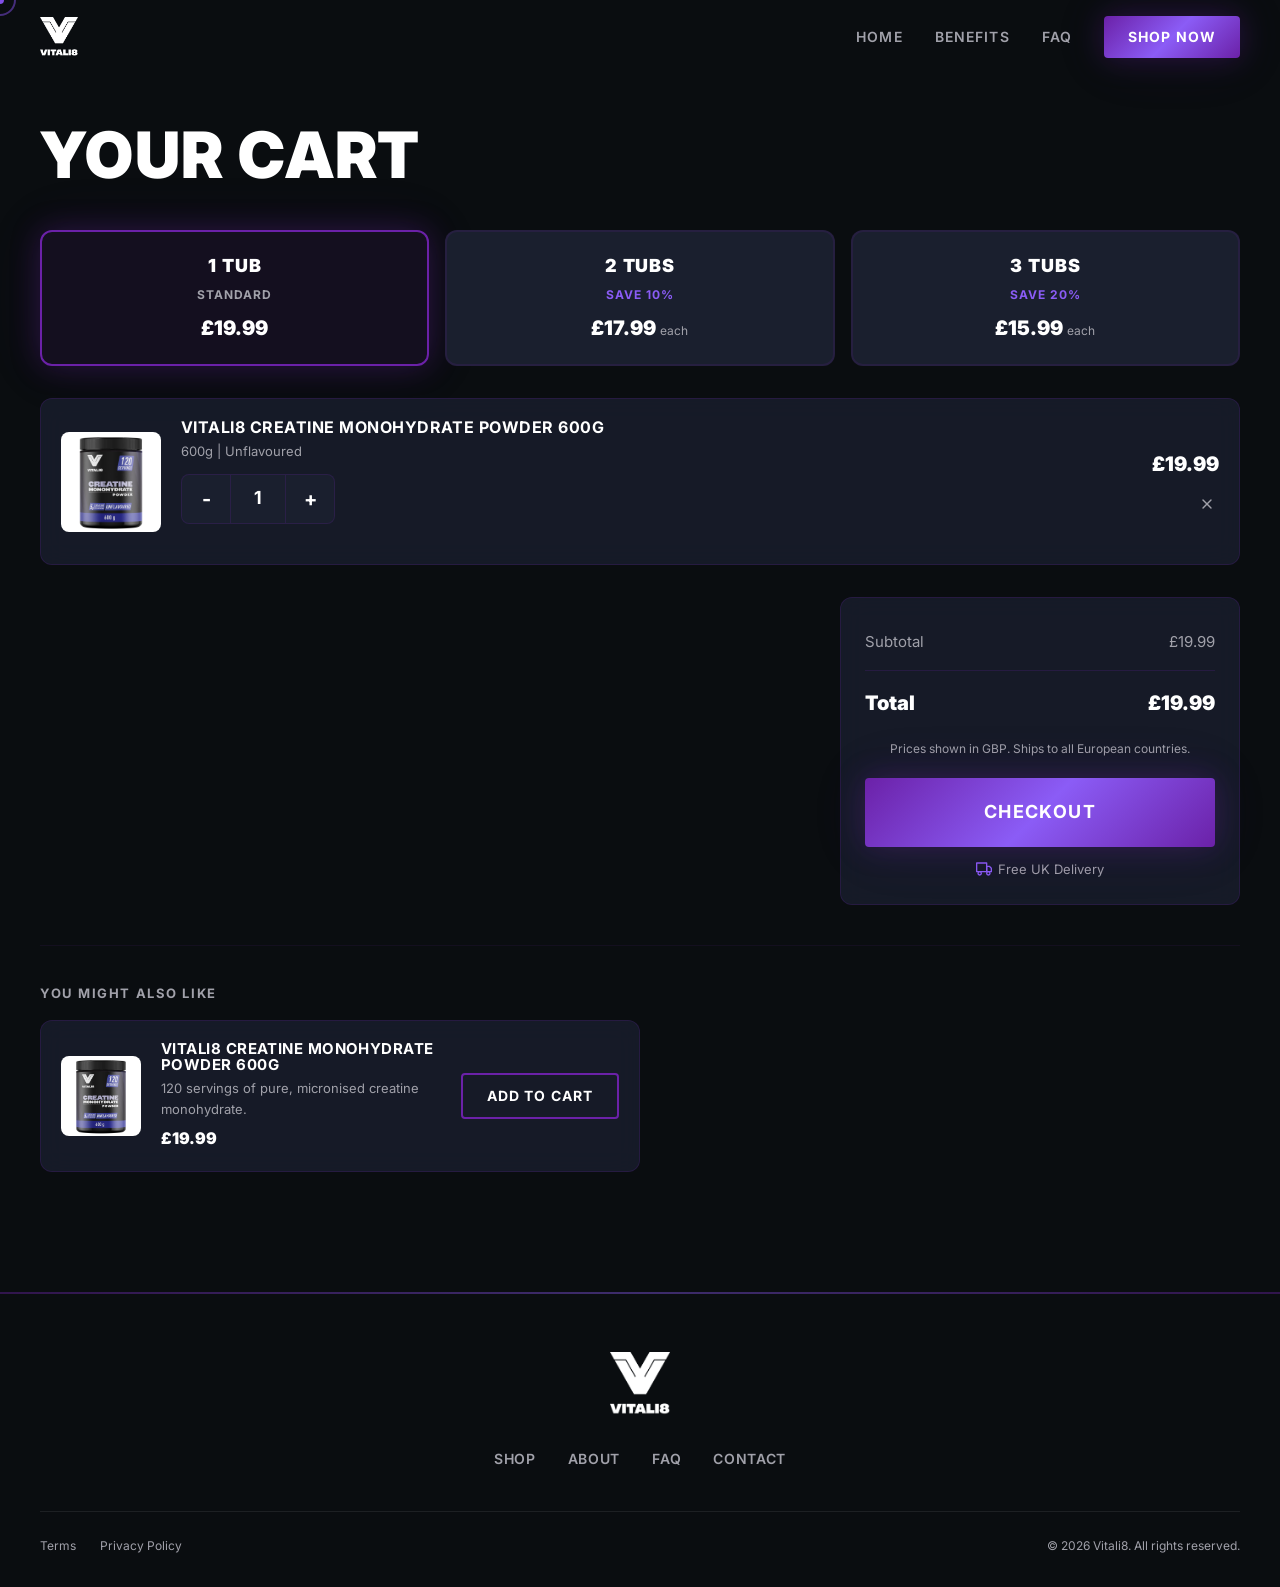
<file: docs/cart.html>
<!DOCTYPE html>
<html lang="en" class="js">
<head>
  <meta charset="utf-8">
  <meta name="viewport" content="width=device-width, initial-scale=1.0">
  <title>Cart | Vitali8</title>
  <link rel="preconnect" href="https://fonts.googleapis.com">
  <link rel="preconnect" href="https://fonts.gstatic.com" crossorigin>
  <link href="https://fonts.googleapis.com/css2?family=Inter:wght@400;600;700;900&display=swap" rel="stylesheet">
  <link rel="stylesheet" href="theme/assets/base.css">
  <link rel="stylesheet" href="theme/assets/sections.css">
  <link rel="stylesheet" href="theme/assets/animations.css">
</head>
<body>
  <!-- Scroll Progress -->
  <div class="scroll-progress" id="scrollProgress" aria-hidden="true"></div>

  <!-- Custom Cursor -->
  <div class="cursor-dot" id="cursorDot" aria-hidden="true"></div>
  <div class="cursor-ring" id="cursorRing" aria-hidden="true"></div>

  <!-- Header -->
  <header class="site-header scrolled" id="siteHeader">
    <div class="header__inner">
      <a href="/preview/" class="header__logo" aria-label="Vitali8">
        <img src="theme/assets/logo-white.png" alt="Vitali8" width="140" height="40" loading="eager">
      </a>
      <nav class="header__nav" aria-label="Main navigation">
        <a href="/preview/" class="header__link">Home</a>
        <a href="/preview/" class="header__link">Benefits</a>
        <a href="/preview/" class="header__link">FAQ</a>
        <a href="/preview/" class="btn btn--primary btn--small">Shop Now</a>
      </nav>
      <button class="hamburger" id="hamburgerBtn" aria-label="Menu" aria-expanded="false">
        <span></span><span></span><span></span>
      </button>
    </div>
  </header>

  <main id="main-content" role="main">

    <!-- Cart Section -->
    <section class="cart-page section section--deep" id="cart-section" aria-label="Shopping Cart">
      <div class="container">
        <h1 class="heading-lg" style="margin-bottom: 40px;">Your Cart</h1>

        <!-- Volume Discount Banner -->
        <div class="volume-discount" id="volumeDiscount">
          <div class="volume-discount__tier volume-discount__tier--active" data-tier="1">
            <span class="volume-discount__qty">1 Tub</span>
            <span class="volume-discount__label">Standard</span>
            <span class="volume-discount__price">&pound;19.99</span>
          </div>
          <div class="volume-discount__tier" data-tier="2">
            <span class="volume-discount__qty">2 Tubs</span>
            <span class="volume-discount__label">Save 10%</span>
            <span class="volume-discount__price">&pound;17.99 <small>each</small></span>
          </div>
          <div class="volume-discount__tier" data-tier="3">
            <span class="volume-discount__qty">3 Tubs</span>
            <span class="volume-discount__label">Save 20%</span>
            <span class="volume-discount__price">&pound;15.99 <small>each</small></span>
          </div>
        </div>

        <!-- Cart Items -->
        <div class="cart-items">
          <div class="cart-item glass-card">
            <div class="cart-item__image">
              <img src="theme/assets/product-hero.jpg" alt="Vitali8 Creatine Monohydrate Powder 600g" width="120" height="120" loading="lazy">
            </div>
            <div class="cart-item__details">
              <h3 class="cart-item__title">Vitali8 Creatine Monohydrate Powder 600g</h3>
              <p class="cart-item__variant text-muted">600g | Unflavoured</p>
              <div class="cart-item__quantity">
                <div class="quantity-selector">
                  <button class="quantity-selector__btn" data-action="minus" aria-label="Decrease quantity">-</button>
                  <div class="quantity-selector__value">1</div>
                  <button class="quantity-selector__btn" data-action="plus" aria-label="Increase quantity">+</button>
                </div>
              </div>
            </div>
            <div class="cart-item__price">
              <span class="cart-item__price-current" data-item-price>&pound;19.99</span>
              <button class="cart-item__remove" aria-label="Remove item">
                <svg viewBox="0 0 24 24" fill="none" stroke="currentColor" stroke-width="2" stroke-linecap="round" width="16" height="16"><line x1="18" y1="6" x2="6" y2="18"/><line x1="6" y1="6" x2="18" y2="18"/></svg>
              </button>
            </div>
          </div>
        </div>

        <!-- Order Summary -->
        <div class="cart-summary glass-card">
          <div class="cart-summary__row">
            <span>Subtotal</span>
            <span id="cartSubtotal">&pound;19.99</span>
          </div>
          <div class="cart-summary__savings" id="cartSavings" style="display: none;">
            <span>YOU SAVE</span>
            <span id="cartSavingsAmount">&pound;0.00</span>
          </div>
          <div class="cart-summary__row cart-summary__row--total">
            <span>Total</span>
            <span id="cartTotal">&pound;19.99</span>
          </div>
          <p class="cart-summary__shipping-note">Prices shown in GBP. Ships to all European countries.</p>
          <a href="#" class="btn btn--primary btn--full btn--large" style="margin-top: 20px;">CHECKOUT</a>
          <p class="cart-summary__delivery">
            <svg viewBox="0 0 24 24" fill="none" stroke="currentColor" stroke-width="2" stroke-linecap="round" stroke-linejoin="round" width="16" height="16"><rect x="1" y="3" width="15" height="13"/><polygon points="16 8 20 8 23 11 23 16 16 16 16 8"/><circle cx="5.5" cy="18.5" r="2.5"/><circle cx="18.5" cy="18.5" r="2.5"/></svg>
            Free UK Delivery
          </p>
        </div>

        <!-- Upsell Strip -->
        <div class="cart-upsell">
          <h2 class="cart-upsell__title">You Might Also Like</h2>
          <div class="cart-upsell__product glass-card">
            <div class="cart-upsell__image">
              <img src="theme/assets/product-hero.jpg" alt="Vitali8 Creatine Monohydrate Powder 600g" width="100" height="100" loading="lazy">
            </div>
            <div class="cart-upsell__info">
              <h3 class="cart-upsell__name">Vitali8 Creatine Monohydrate Powder 600g</h3>
              <p class="cart-upsell__desc text-muted">120 servings of pure, micronised creatine monohydrate.</p>
              <span class="cart-upsell__price">&pound;19.99</span>
            </div>
            <div class="cart-upsell__action">
              <button class="btn btn--outline btn--small" id="upsellAddBtn" type="button">Add to Cart</button>
            </div>
          </div>
        </div>

      </div>
    </section>

  </main>

  <!-- Footer -->
  <footer class="site-footer" aria-label="Footer">
    <div class="footer__inner">
      <div class="footer__top">
        <a href="/preview/" class="footer__logo" aria-label="Vitali8">
          <img src="theme/assets/logo-white.png" alt="Vitali8" width="140" height="48" loading="lazy">
        </a>
        <nav class="footer__nav" aria-label="Footer navigation">
          <a href="/preview/">Shop</a>
          <a href="/preview/">About</a>
          <a href="/preview/">FAQ</a>
          <a href="mailto:hello@vitali8.co.uk">Contact</a>
        </nav>
      </div>
      <div class="footer__bottom">
        <div class="footer__legal"><a href="#">Terms</a><a href="#">Privacy Policy</a></div>
        <p class="footer__copyright">&copy; 2026 Vitali8. All rights reserved.</p>
      </div>
    </div>
  </footer>

  <script>
  (function() {
    'use strict';

    const BASE_PRICE = 19.99;
    const TIERS = { 1: 1.0, 2: 0.90, 3: 0.80 };

    function getTierDiscount(qty) {
      if (qty >= 3) return TIERS[3];
      if (qty >= 2) return TIERS[2];
      return TIERS[1];
    }

    function updateVolumeDisplay(qty) {
      document.querySelectorAll('.volume-discount__tier').forEach(function(tier) {
        var tierNum = parseInt(tier.getAttribute('data-tier'), 10);
        tier.classList.toggle('volume-discount__tier--active',
          (tierNum === 1 && qty === 1) ||
          (tierNum === 2 && qty === 2) ||
          (tierNum === 3 && qty >= 3)
        );
      });

      var discount = getTierDiscount(qty);
      var perTub = BASE_PRICE * discount;
      var total = perTub * qty;
      var fullPrice = BASE_PRICE * qty;
      var savings = fullPrice - total;

      var subtotalEl = document.getElementById('cartSubtotal');
      var totalEl = document.getElementById('cartTotal');
      var savingsEl = document.getElementById('cartSavings');
      var savingsAmountEl = document.getElementById('cartSavingsAmount');

      if (subtotalEl) subtotalEl.textContent = '\u00A3' + total.toFixed(2);
      if (totalEl) totalEl.textContent = '\u00A3' + total.toFixed(2);

      if (savings > 0 && savingsEl && savingsAmountEl) {
        savingsEl.style.display = 'flex';
        savingsAmountEl.textContent = '\u00A3' + savings.toFixed(2);
      } else if (savingsEl) {
        savingsEl.style.display = 'none';
      }
    }

    document.querySelectorAll('.cart-item .quantity-selector__btn').forEach(function(btn) {
      btn.addEventListener('click', function() {
        var action = this.getAttribute('data-action');
        var valueEl = this.closest('.quantity-selector').querySelector('.quantity-selector__value');
        var qty = parseInt(valueEl.textContent, 10) || 1;

        if (action === 'plus') qty++;
        if (action === 'minus' && qty > 1) qty--;
        valueEl.textContent = qty;

        var newTotal = 0;
        document.querySelectorAll('.cart-item .quantity-selector__value').forEach(function(el) {
          newTotal += parseInt(el.textContent, 10) || 0;
        });

        var priceEl = this.closest('.cart-item').querySelector('[data-item-price]');
        if (priceEl) {
          var discount = getTierDiscount(newTotal);
          priceEl.textContent = '\u00A3' + (BASE_PRICE * discount * qty).toFixed(2);
        }

        updateVolumeDisplay(newTotal);
      });
    });

    // Cursor
    if (!('ontouchstart' in window)) {
      var dot = document.getElementById('cursorDot');
      var ring = document.getElementById('cursorRing');
      if (dot && ring) {
        var mx = 0, my = 0, dx = 0, dy = 0, rx = 0, ry = 0;
        document.addEventListener('mousemove', function(e) { mx = e.clientX; my = e.clientY; }, {passive:true});
        (function anim() {
          dx += (mx - dx) * 0.5; dy += (my - dy) * 0.5;
          dot.style.transform = 'translate(' + (dx-4) + 'px,' + (dy-4) + 'px)';
          rx += (mx - rx) * 0.15; ry += (my - ry) * 0.15;
          ring.style.transform = 'translate(' + (rx-16) + 'px,' + (ry-16) + 'px)';
          requestAnimationFrame(anim);
        })();
        document.querySelectorAll('a,button,.glass-card').forEach(function(el) {
          el.addEventListener('mouseenter', function() { ring.classList.add('expanded'); });
          el.addEventListener('mouseleave', function() { ring.classList.remove('expanded'); });
        });
      }
    }

    // Nav scroll
    var header = document.getElementById('siteHeader');
    if (header) {
      window.addEventListener('scroll', function() {
        header.classList.toggle('scrolled', window.scrollY > 50);
      }, {passive:true});
    }
  })();
  </script>
</body>
</html>
</file>
<file: docs/theme/assets/base.css>
/* ========================================
   VITALI8 - Base Styles
   Reset, Variables, Global Styles
   ======================================== */

/* CSS Custom Properties */
:root {
  /* Brand Colors */
  --purple: #6B21A8;
  --purple-light: #8B5CF6;
  --purple-glow: rgba(107, 33, 168, 0.4);
  --purple-dark: #4C1D95;
  --black: #192126;
  --black-deep: #0A0D10;
  --black-card: #1A1F2E;
  --white: #FFFFFF;
  --white-muted: #A1A1AA;

  /* Gradients */
  --gradient-purple: linear-gradient(135deg, #6B21A8 0%, #8B5CF6 50%, #6B21A8 100%);
  --gradient-dark: linear-gradient(180deg, #0A0D10 0%, #192126 100%);

  /* Shadows */
  --glow-purple: 0 0 30px rgba(107, 33, 168, 0.3), 0 0 60px rgba(107, 33, 168, 0.1);
  --glow-purple-intense: 0 0 40px rgba(107, 33, 168, 0.5), 0 0 80px rgba(107, 33, 168, 0.2);
  --shadow-card: 0 4px 24px rgba(0, 0, 0, 0.3);
  --shadow-card-hover: 0 8px 40px rgba(0, 0, 0, 0.4);

  /* Typography */
  --font-body: 'Inter', -apple-system, BlinkMacSystemFont, 'Segoe UI', sans-serif;
  --font-heading: 'Inter', -apple-system, BlinkMacSystemFont, 'Segoe UI', sans-serif;

  /* Spacing */
  --section-padding: clamp(60px, 10vw, 120px);
  --container-max: 1280px;
  --container-wide: 1440px;

  /* Transitions */
  --ease-out-expo: cubic-bezier(0.16, 1, 0.3, 1);
  --ease-out-quart: cubic-bezier(0.33, 1, 0.68, 1);
  --transition-fast: 0.2s var(--ease-out-expo);
  --transition-med: 0.4s var(--ease-out-expo);
  --transition-slow: 0.6s var(--ease-out-expo);

  /* Z-index scale */
  --z-base: 1;
  --z-cards: 10;
  --z-nav: 100;
  --z-overlay: 200;
  --z-modal: 300;
  --z-cursor: 9999;
}

/* ========================================
   Reset
   ======================================== */
*, *::before, *::after {
  margin: 0;
  padding: 0;
  box-sizing: border-box;
}

html {
  scroll-behavior: smooth;
  -webkit-text-size-adjust: 100%;
  font-size: 16px;
}

body {
  font-family: var(--font-body);
  font-weight: 400;
  font-size: 1rem;
  line-height: 1.6;
  color: var(--white);
  background-color: var(--black-deep);
  overflow-x: hidden;
  -webkit-font-smoothing: antialiased;
  -moz-osx-font-smoothing: grayscale;
}

img, picture, video, canvas, svg {
  display: block;
  max-width: 100%;
}

img {
  height: auto;
}

input, button, textarea, select {
  font: inherit;
  color: inherit;
}

button {
  cursor: pointer;
  border: none;
  background: none;
}

a {
  color: inherit;
  text-decoration: none;
}

ul, ol {
  list-style: none;
}

h1, h2, h3, h4, h5, h6 {
  font-family: var(--font-heading);
  font-weight: 900;
  text-transform: uppercase;
  letter-spacing: 0.02em;
  line-height: 1.1;
}

/* ========================================
   Global Utilities
   ======================================== */
.container {
  width: 100%;
  max-width: var(--container-max);
  margin: 0 auto;
  padding: 0 clamp(16px, 4vw, 40px);
}

.container--wide {
  max-width: var(--container-wide);
}

.section {
  padding: var(--section-padding) 0;
  position: relative;
  contain: layout style paint;
}

.section--dark,
.section--deep,
.section--contrast {
  background-color: var(--black-deep);
}

/* Typography Utilities */
.heading-xl {
  font-size: clamp(48px, 8vw, 96px);
  font-weight: 900;
  text-transform: uppercase;
  letter-spacing: 0.02em;
  line-height: 1;
}

.heading-lg {
  font-size: clamp(32px, 5vw, 64px);
  font-weight: 900;
  text-transform: uppercase;
  letter-spacing: 0.02em;
  line-height: 1.1;
}

.heading-md {
  font-size: clamp(24px, 3vw, 40px);
  font-weight: 900;
  text-transform: uppercase;
  letter-spacing: 0.02em;
  line-height: 1.2;
}

.heading-sm {
  font-size: clamp(18px, 2vw, 24px);
  font-weight: 700;
  text-transform: uppercase;
  letter-spacing: 0.02em;
  line-height: 1.3;
}

.text-muted {
  color: var(--white-muted);
}

.text-center {
  text-align: center;
}

.text-purple {
  color: var(--purple-light);
}

/* ========================================
   Button Styles
   ======================================== */
.btn {
  display: inline-flex;
  align-items: center;
  justify-content: center;
  padding: 16px 40px;
  font-family: var(--font-heading);
  font-weight: 700;
  font-size: 1rem;
  text-transform: uppercase;
  letter-spacing: 0.08em;
  border-radius: 4px;
  transition: transform var(--transition-fast), box-shadow var(--transition-fast), background var(--transition-fast);
  position: relative;
  overflow: hidden;
  cursor: pointer;
}

.btn::after {
  content: '';
  position: absolute;
  inset: 0;
  background: radial-gradient(circle at var(--ripple-x, 50%) var(--ripple-y, 50%), rgba(255,255,255,0.3) 0%, transparent 60%);
  opacity: 0;
  transform: scale(0);
  transition: opacity 0.4s, transform 0.4s;
  pointer-events: none;
}

.btn.ripple::after {
  opacity: 1;
  transform: scale(2.5);
}

.btn--primary {
  background: var(--gradient-purple);
  color: var(--white);
  box-shadow: var(--glow-purple);
}

.btn--primary:hover {
  transform: scale(1.05);
  box-shadow: var(--glow-purple-intense);
  background: linear-gradient(135deg, #7C3AED 0%, #A78BFA 50%, #7C3AED 100%);
}

.btn--outline {
  background: transparent;
  color: var(--white);
  border: 2px solid var(--purple);
  box-shadow: none;
}

.btn--outline:hover {
  background: var(--purple);
  transform: scale(1.05);
  box-shadow: var(--glow-purple);
}

.btn--white {
  background: var(--white);
  color: var(--purple);
}

.btn--white:hover {
  transform: scale(1.05);
  box-shadow: 0 0 30px rgba(255, 255, 255, 0.2);
}

.btn--small {
  padding: 10px 24px;
  font-size: 0.875rem;
}

.btn--large {
  padding: 20px 56px;
  font-size: 1.125rem;
}

.btn--full {
  width: 100%;
}

/* ========================================
   Glass Card
   ======================================== */
.glass-card {
  background: rgba(26, 31, 46, 0.8);
  backdrop-filter: blur(12px);
  -webkit-backdrop-filter: blur(12px);
  border: 1px solid rgba(107, 33, 168, 0.2);
  border-radius: 12px;
  transition: transform var(--transition-fast), box-shadow var(--transition-fast), border-color var(--transition-fast);
}

.glass-card:hover {
  transform: translateY(-6px);
  box-shadow: var(--glow-purple);
  border-color: rgba(107, 33, 168, 0.5);
}

/* ========================================
   Scroll Progress Bar
   ======================================== */
.scroll-progress {
  position: fixed;
  top: 0;
  left: 0;
  width: 0%;
  height: 3px;
  background: var(--gradient-purple);
  z-index: calc(var(--z-nav) + 1);
  transition: none;
  pointer-events: none;
}

/* ========================================
   Custom Cursor
   ======================================== */
.cursor-dot,
.cursor-ring {
  position: fixed;
  top: 0;
  left: 0;
  pointer-events: none;
  z-index: var(--z-cursor);
  border-radius: 50%;
  mix-blend-mode: difference;
}

.cursor-dot {
  width: 8px;
  height: 8px;
  background: var(--purple-light);
}

.cursor-ring {
  width: 32px;
  height: 32px;
  border: 2px solid var(--purple-light);
  opacity: 0.5;
  transition: width 0.3s var(--ease-out-expo), height 0.3s var(--ease-out-expo), opacity 0.3s;
}

.cursor-ring.expanded {
  width: 56px;
  height: 56px;
  opacity: 0.3;
}

/* Hide custom cursor on touch devices */
@media (hover: none) and (pointer: coarse) {
  .cursor-dot,
  .cursor-ring {
    display: none !important;
  }
}

/* ========================================
   Loading Screen
   ======================================== */
.loader {
  position: fixed;
  inset: 0;
  background: var(--black-deep);
  z-index: 10000;
  display: flex;
  align-items: center;
  justify-content: center;
  transition: opacity 0.5s var(--ease-out-expo);
}

.loader.hidden {
  opacity: 0;
  pointer-events: none;
}

.loader__logo {
  width: 120px;
  opacity: 0;
  transform: scale(1.2);
}

/* ========================================
   Reduced Motion
   ======================================== */
@media (prefers-reduced-motion: reduce) {
  *, *::before, *::after {
    animation-duration: 0.01ms !important;
    animation-iteration-count: 1 !important;
    transition-duration: 0.01ms !important;
    scroll-behavior: auto !important;
  }

  .cursor-dot,
  .cursor-ring {
    display: none !important;
  }

  .loader {
    display: none !important;
  }

  .scroll-progress {
    display: none !important;
  }
}

/* ========================================
   Accessibility
   ======================================== */
.sr-only {
  position: absolute;
  width: 1px;
  height: 1px;
  padding: 0;
  margin: -1px;
  overflow: hidden;
  clip: rect(0, 0, 0, 0);
  white-space: nowrap;
  border: 0;
}

:focus-visible {
  outline: 2px solid var(--purple-light);
  outline-offset: 4px;
}

/* ========================================
   Selection
   ======================================== */
::selection {
  background: var(--purple);
  color: var(--white);
}

/* ========================================
   Responsive Breakpoints Reference
   375px  - Mobile S
   428px  - Mobile L
   768px  - Tablet
   1024px - Desktop S
   1440px - Desktop L
   ======================================== */
</file>
<file: docs/theme/assets/sections.css>
/* ========================================
   VITALI8 - Section Styles
   ======================================== */

/* ========================================
   HEADER / NAV
   ======================================== */
.site-header {
  position: fixed;
  top: 0;
  left: 0;
  right: 0;
  z-index: var(--z-nav);
  padding: 16px 0;
  transition: background var(--transition-med), backdrop-filter var(--transition-med), padding var(--transition-fast);
}

.site-header.scrolled {
  background: rgba(10, 13, 16, 0.9);
  backdrop-filter: blur(16px);
  -webkit-backdrop-filter: blur(16px);
  padding: 12px 0;
  border-bottom: 1px solid rgba(107, 33, 168, 0.15);
}

.header__inner {
  display: flex;
  align-items: center;
  justify-content: space-between;
  max-width: var(--container-wide);
  margin: 0 auto;
  padding: 0 clamp(16px, 4vw, 40px);
}

.header__logo img {
  height: 40px;
  width: auto;
  transition: filter var(--transition-fast);
}

.header__logo:hover img {
  filter: drop-shadow(0 0 12px rgba(107, 33, 168, 0.5));
}

.header__nav {
  display: flex;
  align-items: center;
  gap: 32px;
}

.header__link {
  font-size: 0.875rem;
  font-weight: 600;
  text-transform: uppercase;
  letter-spacing: 0.08em;
  color: var(--white-muted);
  transition: color var(--transition-fast);
  position: relative;
}

.header__link::after {
  content: '';
  position: absolute;
  bottom: -4px;
  left: 0;
  width: 0;
  height: 2px;
  background: var(--purple-light);
  transition: width var(--transition-med);
}

.header__link:hover {
  color: var(--white);
}

.header__link:hover::after {
  width: 100%;
}

/* Cart Icon */
.header__cart {
  position: relative;
  color: var(--white);
  transition: color var(--transition-fast);
  display: flex;
  align-items: center;
}

.header__cart:hover {
  color: var(--purple-light);
}

.header__cart-count {
  position: absolute;
  top: -6px;
  right: -8px;
  width: 18px;
  height: 18px;
  background: var(--purple);
  color: var(--white);
  font-size: 0.625rem;
  font-weight: 700;
  border-radius: 50%;
  display: flex;
  align-items: center;
  justify-content: center;
  line-height: 1;
  transition: transform 0.2s var(--ease-out-expo);
}

.header__cart--mobile {
  display: none;
}

@media (max-width: 768px) {
  .header__cart--mobile {
    display: flex;
    margin-right: 12px;
  }
}

/* Mobile Menu */
.hamburger {
  display: none;
  flex-direction: column;
  gap: 6px;
  width: 28px;
  padding: 4px 0;
  cursor: pointer;
}

.hamburger span {
  display: block;
  width: 100%;
  height: 2px;
  background: var(--white);
  transition: transform var(--transition-fast), opacity var(--transition-fast);
}

.hamburger.active span:nth-child(1) {
  transform: rotate(45deg) translate(5px, 6px);
}

.hamburger.active span:nth-child(2) {
  opacity: 0;
}

.hamburger.active span:nth-child(3) {
  transform: rotate(-45deg) translate(5px, -6px);
}

.mobile-menu {
  position: fixed;
  inset: 0;
  background: rgba(10, 13, 16, 0.98);
  backdrop-filter: blur(20px);
  z-index: calc(var(--z-nav) - 1);
  display: flex;
  align-items: center;
  justify-content: center;
  flex-direction: column;
  gap: 32px;
  opacity: 0;
  pointer-events: none;
  transition: opacity var(--transition-med);
}

.mobile-menu.active {
  opacity: 1;
  pointer-events: all;
}

.mobile-menu a {
  font-size: clamp(24px, 5vw, 36px);
  font-weight: 900;
  text-transform: uppercase;
  letter-spacing: 0.05em;
  color: var(--white);
  transition: color var(--transition-fast);
}

.mobile-menu a:hover {
  color: var(--purple-light);
}

@media (max-width: 768px) {
  .header__nav {
    display: none;
  }
  .hamburger {
    display: flex;
  }
}

/* ========================================
   1. HERO SECTION
   Full-bleed lifestyle background, left-aligned
   ======================================== */
.hero {
  min-height: 100vh;
  display: flex;
  align-items: center;
  position: relative;
  overflow: hidden;
  padding-top: 80px;
  background: var(--black-deep);
}

.hero__bg {
  position: absolute;
  inset: 0;
  z-index: 0;
}

.hero__bg img {
  width: 100%;
  height: 100%;
  object-fit: cover;
  object-position: center;
}

.hero__overlay {
  position: absolute;
  inset: 0;
  z-index: 1;
  background:
    linear-gradient(90deg, rgba(10, 13, 16, 0.85) 0%, rgba(10, 13, 16, 0.5) 50%, rgba(10, 13, 16, 0.3) 100%),
    linear-gradient(180deg, rgba(10, 13, 16, 0.2) 0%, rgba(10, 13, 16, 0.1) 60%, rgba(10, 13, 16, 1) 100%);
}

.hero__inner {
  display: flex;
  align-items: center;
  position: relative;
  z-index: 2;
  width: 100%;
  max-width: var(--container-max);
  margin: 0 auto;
  padding: 0 clamp(16px, 4vw, 40px);
}

.hero__content {
  max-width: 680px;
}

.hero__title {
  margin-bottom: 24px;
}

.hero__title .word {
  display: inline-block;
  opacity: 0;
  transform: translateY(40px);
}

.hero__subtitle {
  font-size: clamp(14px, 1.5vw, 18px);
  color: var(--white-muted);
  margin-bottom: 40px;
  opacity: 0;
  transform: translateY(20px);
  letter-spacing: 0.1em;
}

.hero__cta {
  opacity: 0;
  transform: translateY(20px);
}

@media (max-width: 768px) {
  .hero {
    padding-top: 100px;
    align-items: flex-end;
    padding-bottom: 60px;
  }

  .hero__overlay {
    background:
      linear-gradient(180deg, rgba(10, 13, 16, 0.4) 0%, rgba(10, 13, 16, 0.7) 40%, rgba(10, 13, 16, 0.95) 100%);
  }

  .hero__content {
    max-width: 100%;
  }
}

/* Trust Strip */
.trust-strip {
  padding: 40px 0;
  position: relative;
  z-index: 2;
  background: var(--black-deep);
}

.trust-strip__inner {
  display: flex;
  justify-content: center;
  gap: clamp(12px, 3vw, 32px);
  flex-wrap: wrap;
  max-width: var(--container-max);
  margin: 0 auto;
  padding: 0 clamp(16px, 4vw, 40px);
}

.trust-badge {
  display: flex;
  align-items: center;
  gap: 10px;
  padding: 12px 20px;
  background: rgba(40, 46, 62, 0.8);
  backdrop-filter: blur(8px);
  -webkit-backdrop-filter: blur(8px);
  border: 1px solid rgba(139, 92, 246, 0.25);
  border-radius: 8px;
  transition: transform var(--transition-fast), box-shadow var(--transition-fast), border-color var(--transition-fast);
  opacity: 0;
  transform: translateY(20px);
}

.trust-badge:hover {
  transform: translateY(-4px);
  box-shadow: var(--glow-purple);
  border-color: rgba(139, 92, 246, 0.5);
}

.trust-badge__icon {
  width: 20px;
  height: 20px;
  color: var(--purple-light);
  flex-shrink: 0;
}

.trust-badge__text {
  font-size: 0.813rem;
  font-weight: 600;
  text-transform: uppercase;
  letter-spacing: 0.05em;
  white-space: nowrap;
  color: var(--white);
}

/* ========================================
   SEAMLESS SECTION TRANSITIONS
   Unify all sections to same base color.
   No alternating backgrounds = no edges.
   ======================================== */

/* Override all section backgrounds to a single dark tone */
.trust-strip,
.benefits,
.product-detail,
.how-to-use,
.why-creatine,
.who-for,
.ingredients,
.reviews,
.faq {
  background: var(--black-deep);
}

/* Email capture keeps its purple gradient */
/* Brand story keeps its image bg */

/* FAQ -> Email Capture transition */
.faq::after {
  content: '';
  position: absolute;
  bottom: 0;
  left: 0;
  right: 0;
  height: 120px;
  background: linear-gradient(180deg, transparent 0%, #3B1070 100%);
  pointer-events: none;
  z-index: 1;
}

@media (max-width: 768px) {
  .hero {
    padding-top: 100px;
    padding-bottom: 40px;
  }

  .hero__inner {
    grid-template-columns: 1fr;
    text-align: center;
  }

  .hero__content {
    max-width: 100%;
    order: 2;
  }

  .hero__product {
    order: 1;
    max-height: 350px;
  }

  .hero__product-canvas {
    max-width: 300px;
    height: 350px;
  }

  .hero__product-image {
    max-width: 280px;
  }

  .hero__cta {
    display: flex;
    justify-content: center;
  }
}

/* ========================================
   2. KEY BENEFITS
   ======================================== */
.benefits {
  background: var(--black-deep);
  overflow: hidden;
}

.benefits__stats {
  display: flex;
  justify-content: center;
  gap: clamp(24px, 5vw, 60px);
  margin-bottom: 60px;
  flex-wrap: wrap;
}

.stat-item {
  text-align: center;
  opacity: 0;
  transform: translateY(20px);
}

.stat-item__number {
  font-size: clamp(36px, 5vw, 56px);
  font-weight: 900;
  color: var(--purple-light);
  line-height: 1;
  margin-bottom: 4px;
}

.stat-item__label {
  font-size: 0.813rem;
  font-weight: 600;
  text-transform: uppercase;
  letter-spacing: 0.1em;
  color: var(--white-muted);
}

.stat-divider {
  width: 1px;
  height: 60px;
  background: rgba(107, 33, 168, 0.3);
  align-self: center;
}

.benefits__grid {
  display: grid;
  grid-template-columns: repeat(4, 1fr);
  gap: 24px;
}

.benefit-card {
  padding: 32px 24px;
  text-align: center;
  position: relative;
  overflow: hidden;
}

.benefit-card::before {
  content: '';
  position: absolute;
  inset: 0;
  background: var(--gradient-purple);
  opacity: 0;
  transition: opacity var(--transition-med);
  z-index: 0;
}

.benefit-card:hover::before {
  opacity: 0.08;
}

.benefit-card__icon {
  width: 48px;
  height: 48px;
  margin: 0 auto 20px;
  color: var(--purple-light);
  transition: transform var(--transition-fast);
}

.benefit-card:hover .benefit-card__icon {
  transform: scale(1.15);
}

.benefit-card__title {
  font-size: 1rem;
  font-weight: 700;
  text-transform: uppercase;
  letter-spacing: 0.05em;
  margin-bottom: 12px;
  position: relative;
  z-index: 1;
}

.benefit-card__text {
  font-size: 0.875rem;
  color: var(--white-muted);
  line-height: 1.6;
  position: relative;
  z-index: 1;
}

@media (max-width: 1024px) {
  .benefits__grid {
    grid-template-columns: repeat(2, 1fr);
  }
}

@media (max-width: 480px) {
  .benefits__grid {
    grid-template-columns: 1fr;
  }
}

/* ========================================
   3. PRODUCT DETAIL
   ======================================== */
.product-detail {
  background: var(--gradient-dark);
}

.product-detail__inner {
  display: grid;
  grid-template-columns: 1fr 1fr;
  gap: clamp(32px, 5vw, 80px);
  align-items: start;
}

/* Gallery */
.product-gallery {
  position: relative;
}

.product-gallery__main {
  position: relative;
  border-radius: 12px;
  overflow: hidden;
  background: radial-gradient(circle at center, rgba(107, 33, 168, 0.1) 0%, transparent 70%);
  margin-bottom: 16px;
}

.product-gallery__main img {
  width: 100%;
  transition: transform var(--transition-med);
}

.product-gallery__main:hover img {
  transform: scale(1.05);
}

.product-gallery__thumbs {
  display: flex;
  gap: 12px;
}

.product-gallery__thumb {
  width: calc(25% - 9px);
  border-radius: 8px;
  overflow: hidden;
  border: 2px solid transparent;
  cursor: pointer;
  transition: border-color var(--transition-fast), opacity var(--transition-fast);
  opacity: 0.6;
}

.product-gallery__thumb:hover,
.product-gallery__thumb.active {
  border-color: var(--purple);
  opacity: 1;
}

.product-gallery__thumb img {
  width: 100%;
  aspect-ratio: 1;
  object-fit: cover;
}

/* Product Info */
.product-info {
  position: sticky;
  top: 100px;
}

.product-info__title {
  font-size: clamp(24px, 3vw, 36px);
  margin-bottom: 16px;
  opacity: 0;
  transform: translateY(20px);
}

.product-info__price {
  display: flex;
  align-items: baseline;
  gap: 12px;
  margin-bottom: 8px;
}

.product-info__price-main {
  font-size: clamp(32px, 4vw, 48px);
  font-weight: 900;
  color: var(--white);
}

.product-info__price-unit {
  font-size: 0.875rem;
  color: var(--white-muted);
}

.product-info__serving-cost {
  display: inline-flex;
  align-items: center;
  gap: 8px;
  padding: 6px 14px;
  background: rgba(107, 33, 168, 0.15);
  border-radius: 20px;
  font-size: 0.875rem;
  font-weight: 600;
  color: var(--purple-light);
  margin-bottom: 24px;
}

.product-info__description {
  color: var(--white-muted);
  margin-bottom: 24px;
  line-height: 1.7;
}

.product-info__bullets {
  margin-bottom: 32px;
}

.product-info__bullet {
  display: flex;
  align-items: flex-start;
  gap: 12px;
  padding: 8px 0;
  font-size: 0.938rem;
  color: var(--white-muted);
}

.product-info__bullet svg {
  width: 18px;
  height: 18px;
  color: var(--purple-light);
  flex-shrink: 0;
  margin-top: 3px;
}

/* Quantity Selector */
.quantity-selector {
  display: flex;
  align-items: center;
  gap: 0;
  margin-bottom: 20px;
  background: var(--black-card);
  border-radius: 8px;
  overflow: hidden;
  width: fit-content;
  border: 1px solid rgba(107, 33, 168, 0.2);
}

.quantity-selector__btn {
  width: 48px;
  height: 48px;
  display: flex;
  align-items: center;
  justify-content: center;
  font-size: 1.25rem;
  font-weight: 700;
  color: var(--white);
  transition: background var(--transition-fast), color var(--transition-fast);
}

.quantity-selector__btn:hover {
  background: rgba(107, 33, 168, 0.2);
  color: var(--purple-light);
}

.quantity-selector__value {
  width: 56px;
  height: 48px;
  display: flex;
  align-items: center;
  justify-content: center;
  font-size: 1.125rem;
  font-weight: 700;
  border-left: 1px solid rgba(107, 33, 168, 0.2);
  border-right: 1px solid rgba(107, 33, 168, 0.2);
}

.product-info__add-btn {
  margin-bottom: 16px;
}

.product-info__add-btn .btn {
  font-size: 1.125rem;
  padding: 18px 40px;
}

.product-info__add-btn .btn.added {
  background: linear-gradient(135deg, #059669 0%, #34D399 100%);
}

.product-info__delivery {
  display: flex;
  align-items: center;
  gap: 8px;
  font-size: 0.875rem;
  color: var(--white-muted);
  margin-bottom: 24px;
}

.product-info__delivery svg {
  width: 18px;
  height: 18px;
  color: var(--purple-light);
}

.product-info__trust-list {
  display: flex;
  flex-direction: column;
  gap: 12px;
}

.product-info__trust-item {
  display: flex;
  align-items: center;
  gap: 10px;
  font-size: 0.875rem;
  color: var(--white-muted);
  opacity: 0;
  transform: translateX(-10px);
}

.product-info__trust-item svg {
  width: 16px;
  height: 16px;
  color: var(--purple-light);
  flex-shrink: 0;
}

@media (max-width: 768px) {
  .product-detail__inner {
    grid-template-columns: 1fr;
  }

  .product-info {
    position: static;
  }
}

/* ========================================
   4. HOW TO USE
   ======================================== */
.how-to-use {
  background: #0F1318;
  overflow: hidden;
}

.how-to-use__steps {
  display: flex;
  align-items: flex-start;
  justify-content: center;
  gap: 0;
  position: relative;
  max-width: 900px;
  margin: 0 auto;
}

.how-to-use__connector {
  position: absolute;
  top: 40px;
  left: 15%;
  width: 70%;
  height: 2px;
  z-index: 0;
}

.how-to-use__connector line {
  stroke: var(--purple);
  stroke-width: 2;
  stroke-dasharray: 8 6;
}

.step {
  flex: 1;
  text-align: center;
  position: relative;
  z-index: 1;
  padding: 0 20px;
  opacity: 0;
  transform: translateY(30px);
}

.step__circle {
  width: 80px;
  height: 80px;
  border-radius: 50%;
  display: flex;
  align-items: center;
  justify-content: center;
  margin: 0 auto 20px;
  position: relative;
}

.step__circle svg.circle-border {
  position: absolute;
  inset: 0;
  width: 100%;
  height: 100%;
}

.step__circle svg.circle-border circle {
  fill: none;
  stroke: url(#purpleGradient);
  stroke-width: 3;
  stroke-dasharray: 251;
  stroke-dashoffset: 251;
  transition: stroke-dashoffset 1s var(--ease-out-expo);
}

.step.visible .step__circle svg.circle-border circle {
  stroke-dashoffset: 0;
}

.step__number {
  font-size: 1.5rem;
  font-weight: 900;
  color: var(--purple-light);
}

.step__icon {
  width: 40px;
  height: 40px;
  margin: 0 auto 12px;
  color: var(--purple-light);
}

.step__title {
  font-size: 1.125rem;
  font-weight: 700;
  text-transform: uppercase;
  letter-spacing: 0.05em;
  margin-bottom: 8px;
}

.step__text {
  font-size: 0.875rem;
  color: var(--white-muted);
  line-height: 1.6;
}

.how-to-use__note {
  text-align: center;
  margin-top: 48px;
  font-size: 1rem;
  color: var(--white-muted);
  opacity: 0;
  transform: translateY(15px);
}

@media (max-width: 640px) {
  .how-to-use__steps {
    flex-direction: column;
    gap: 40px;
    align-items: center;
  }

  .how-to-use__connector {
    display: none;
  }

  .step {
    max-width: 280px;
  }
}

/* ========================================
   5. WHY CREATINE
   ======================================== */
.why-creatine {
  background: var(--black-deep);
  position: relative;
  overflow: hidden;
  padding-top: clamp(40px, 6vw, 80px);
  padding-bottom: clamp(40px, 6vw, 80px);
}

.why-creatine__grid-bg {
  position: absolute;
  inset: 0;
  background-image:
    linear-gradient(rgba(107, 33, 168, 0.02) 1px, transparent 1px),
    linear-gradient(90deg, rgba(107, 33, 168, 0.02) 1px, transparent 1px);
  background-size: 60px 60px;
  pointer-events: none;
  z-index: 0;
}

.why-creatine__content {
  position: relative;
  z-index: 1;
}

.why-creatine__slide {
  text-align: center;
  padding: clamp(20px, 4vw, 40px) 0;
  opacity: 0;
  transform: translateY(40px);
}

.why-creatine__headline {
  max-width: 800px;
  margin: 0 auto;
}

.why-creatine__diagram {
  max-width: 600px;
  margin: 0 auto;
  padding: 40px;
}

.atp-cycle {
  display: flex;
  align-items: center;
  justify-content: center;
  gap: 20px;
  flex-wrap: wrap;
}

.atp-node {
  padding: 20px 32px;
  border-radius: 12px;
  font-size: 1.25rem;
  font-weight: 900;
  text-transform: uppercase;
  letter-spacing: 0.05em;
}

.atp-node--atp {
  background: var(--gradient-purple);
  color: var(--white);
  box-shadow: var(--glow-purple);
}

.atp-node--adp {
  background: var(--black-card);
  border: 2px solid var(--purple);
  color: var(--purple-light);
}

.atp-arrow {
  font-size: 2rem;
  color: var(--purple-light);
  opacity: 0;
}

.atp-label {
  text-align: center;
  margin-top: 24px;
  font-size: 0.938rem;
  color: var(--white-muted);
  line-height: 1.6;
  max-width: 500px;
  margin-left: auto;
  margin-right: auto;
}

.why-creatine__stats {
  display: grid;
  grid-template-columns: repeat(4, 1fr);
  gap: 24px;
  max-width: 900px;
  margin: 0 auto;
}

.why-stat {
  text-align: center;
  padding: 24px;
  background: rgba(26, 31, 46, 0.5);
  border-radius: 12px;
  border: 1px solid rgba(107, 33, 168, 0.15);
  opacity: 0;
  transform: translateY(20px);
}

.why-stat__arrow {
  font-size: 2rem;
  color: var(--purple-light);
  margin-bottom: 4px;
}

.why-stat__value {
  font-size: clamp(24px, 3vw, 36px);
  font-weight: 900;
  color: var(--white);
  margin-bottom: 4px;
}

.why-stat__label {
  font-size: 0.813rem;
  text-transform: uppercase;
  letter-spacing: 0.08em;
  color: var(--white-muted);
}

@media (max-width: 768px) {
  .why-creatine__stats {
    grid-template-columns: repeat(2, 1fr);
  }
}

@media (max-width: 480px) {
  .why-creatine__stats {
    grid-template-columns: 1fr;
  }
}

/* ========================================
   6. WHO IS IT FOR
   ======================================== */
.who-for {
  background: var(--gradient-dark);
  overflow: hidden;
}

.who-for__grid {
  display: grid;
  grid-template-columns: repeat(3, 1fr);
  gap: 24px;
  margin-bottom: 40px;
}

.who-for__card {
  position: relative;
  border-radius: 16px;
  overflow: hidden;
  aspect-ratio: 3/4;
  cursor: pointer;
}

.who-for__card img {
  width: 100%;
  height: 100%;
  object-fit: cover;
  transition: transform var(--transition-med);
  transform: scale(1.05);
}

.who-for__card:hover img {
  transform: scale(1.12);
}

.who-for__overlay {
  position: absolute;
  inset: 0;
  background: linear-gradient(0deg, rgba(107, 33, 168, 0.7) 0%, transparent 60%);
  opacity: 0;
  transition: opacity var(--transition-med);
  display: flex;
  flex-direction: column;
  justify-content: flex-end;
  padding: 32px 24px;
}

.who-for__card:hover .who-for__overlay {
  opacity: 1;
}

.who-for__overlay-title {
  font-size: clamp(20px, 2.5vw, 28px);
  font-weight: 900;
  text-transform: uppercase;
  letter-spacing: 0.05em;
  margin-bottom: 4px;
}

.who-for__overlay-sub {
  font-size: 0.875rem;
  color: rgba(255, 255, 255, 0.85);
}

.who-for__bottom {
  text-align: center;
  font-size: clamp(14px, 1.5vw, 18px);
  color: var(--white-muted);
  opacity: 0;
  transform: translateY(15px);
}

@media (max-width: 768px) {
  .who-for__grid {
    grid-template-columns: 1fr;
    max-width: 400px;
    margin-left: auto;
    margin-right: auto;
  }

  .who-for__overlay {
    opacity: 1;
    background: linear-gradient(0deg, rgba(107, 33, 168, 0.5) 0%, transparent 60%);
  }
}

/* ========================================
   7. INGREDIENTS
   ======================================== */
.ingredients {
  background: #0F1318;
  text-align: center;
}

.ingredients__hero-stat {
  display: flex;
  align-items: baseline;
  justify-content: center;
  gap: 16px;
  margin-bottom: 16px;
}

.ingredients__big-number {
  font-size: clamp(120px, 15vw, 220px);
  font-weight: 900;
  color: var(--purple-light);
  line-height: 0.9;
  opacity: 0;
  transform: scale(0.8);
}

.ingredients__big-text {
  font-size: clamp(32px, 4vw, 56px);
  font-weight: 900;
  text-transform: uppercase;
  letter-spacing: 0.05em;
  opacity: 0;
  transform: translateX(-20px);
}

.ingredients__subtitle {
  font-size: clamp(18px, 2.5vw, 28px);
  font-weight: 700;
  margin-bottom: 48px;
  opacity: 0;
  transform: translateY(15px);
}

.ingredients__pills {
  display: flex;
  justify-content: center;
  gap: 16px;
  margin-bottom: 48px;
  flex-wrap: wrap;
}

.pill {
  padding: 12px 28px;
  border: 2px solid var(--purple);
  border-radius: 100px;
  font-size: 0.938rem;
  font-weight: 700;
  text-transform: uppercase;
  letter-spacing: 0.05em;
  transition: background var(--transition-fast), color var(--transition-fast), transform var(--transition-fast), box-shadow var(--transition-fast);
  opacity: 0;
  transform: translateY(10px);
}

.pill:hover {
  background: var(--purple);
  color: var(--white);
  transform: translateY(-2px);
  box-shadow: var(--glow-purple);
}

.ingredients__tags {
  display: flex;
  justify-content: center;
  gap: 12px;
  flex-wrap: wrap;
}

.tag {
  padding: 8px 20px;
  background: rgba(26, 31, 46, 0.6);
  border-radius: 6px;
  font-size: 0.813rem;
  font-weight: 600;
  text-transform: uppercase;
  letter-spacing: 0.05em;
  color: var(--white-muted);
  opacity: 0;
  transform: translateY(10px);
}

/* ========================================
   8. BRAND STORY
   ======================================== */
.brand-story {
  min-height: 100vh;
  display: flex;
  align-items: center;
  justify-content: center;
  position: relative;
  overflow: hidden;
}

.brand-story__bg {
  position: absolute;
  inset: 0;
  z-index: 0;
}

.brand-story__bg img {
  width: 100%;
  height: 100%;
  object-fit: cover;
}

.brand-story__bg::after {
  content: '';
  position: absolute;
  inset: 0;
  background: rgba(10, 13, 16, 0.78);
}

.brand-story__content {
  position: relative;
  z-index: 1;
  text-align: center;
  max-width: 700px;
  padding: var(--section-padding) clamp(16px, 4vw, 40px);
}

.brand-story__logo {
  width: 80px;
  margin: 0 auto 32px;
  opacity: 0;
  transform: scale(1.3);
}

.brand-story__divider {
  width: 60px;
  height: 3px;
  background: var(--gradient-purple);
  margin: 0 auto 32px;
  opacity: 0;
  transform: scaleX(0);
}

.brand-story__title {
  margin-bottom: 24px;
}

.brand-story__title .word {
  display: inline-block;
  opacity: 0;
  transform: translateY(30px);
}

.brand-story__body {
  font-size: clamp(16px, 1.5vw, 18px);
  color: var(--white-muted);
  line-height: 1.8;
  margin-bottom: 32px;
  opacity: 0;
  transform: translateY(20px);
}

.brand-story__divider-bottom {
  width: 60px;
  height: 3px;
  background: var(--gradient-purple);
  margin: 0 auto;
  opacity: 0;
  transform: scaleX(0);
}

/* ========================================
   9. REVIEWS
   ======================================== */
.reviews {
  background: var(--black-deep);
  overflow: hidden;
}

.reviews__header {
  text-align: center;
  margin-bottom: 48px;
}

.reviews__stars {
  display: flex;
  justify-content: center;
  gap: 4px;
  margin-bottom: 8px;
}

.reviews__stars svg {
  width: 24px;
  height: 24px;
  color: var(--purple-light);
}

.reviews__count {
  font-size: 0.875rem;
  color: var(--white-muted);
}

.reviews__carousel {
  display: flex;
  gap: 24px;
  overflow: hidden;
  cursor: grab;
  -webkit-user-select: none;
  user-select: none;
}

.reviews__carousel:active {
  cursor: grabbing;
}

.reviews__track {
  display: flex;
  gap: 24px;
  will-change: transform;
}

.review-card {
  min-width: 340px;
  max-width: 340px;
  padding: 32px;
  flex-shrink: 0;
}

.review-card__stars {
  display: flex;
  gap: 3px;
  margin-bottom: 16px;
}

.review-card__stars svg {
  width: 16px;
  height: 16px;
  color: var(--purple-light);
}

.review-card__text {
  font-size: 0.938rem;
  color: var(--white-muted);
  line-height: 1.7;
  margin-bottom: 20px;
  font-style: italic;
}

.review-card__author {
  font-size: 0.875rem;
  font-weight: 700;
  margin-bottom: 4px;
}

.review-card__badge {
  display: inline-flex;
  align-items: center;
  gap: 4px;
  font-size: 0.75rem;
  color: var(--purple-light);
  text-transform: uppercase;
  letter-spacing: 0.05em;
}

.review-card__badge svg {
  width: 12px;
  height: 12px;
}

@media (max-width: 480px) {
  .review-card {
    min-width: 280px;
    max-width: 280px;
  }
}

/* ========================================
   10. FAQ
   ======================================== */
.faq {
  background: var(--gradient-dark);
}

.faq__list {
  max-width: 720px;
  margin: 0 auto;
}

.faq-item {
  border-bottom: 1px solid rgba(107, 33, 168, 0.15);
  opacity: 0;
  transform: translateY(15px);
}

.faq-item__question {
  width: 100%;
  display: flex;
  align-items: center;
  justify-content: space-between;
  padding: 24px 0;
  text-align: left;
  font-size: clamp(16px, 1.5vw, 18px);
  font-weight: 700;
  color: var(--white);
  transition: color var(--transition-fast);
  gap: 16px;
  cursor: pointer;
  background: none;
  border: none;
}

.faq-item__question:hover {
  color: var(--purple-light);
}

.faq-item__icon {
  width: 24px;
  height: 24px;
  flex-shrink: 0;
  color: var(--purple-light);
  transition: transform var(--transition-fast);
}

.faq-item.active .faq-item__icon {
  transform: rotate(45deg);
}

.faq-item__answer {
  max-height: 0;
  overflow: hidden;
  transition: max-height 0.5s var(--ease-out-expo), padding 0.5s var(--ease-out-expo);
  position: relative;
}

.faq-item.active .faq-item__answer {
  padding-bottom: 24px;
}

.faq-item__answer-inner {
  padding-left: 0;
  border-left: 3px solid transparent;
  transition: border-color var(--transition-med), padding var(--transition-med);
}

.faq-item.active .faq-item__answer-inner {
  border-color: var(--purple);
  padding-left: 16px;
}

.faq-item__answer p {
  font-size: 0.938rem;
  color: var(--white-muted);
  line-height: 1.7;
}

/* ========================================
   11. EMAIL CAPTURE
   ======================================== */
.email-capture {
  background: var(--gradient-purple);
  background-size: 200% 200%;
  position: relative;
  overflow: hidden;
}

.email-capture__inner {
  text-align: center;
  max-width: 600px;
  margin: 0 auto;
  position: relative;
  z-index: 1;
}

.email-capture__title {
  margin-bottom: 12px;
}

.email-capture__subtitle {
  font-size: clamp(14px, 1.5vw, 18px);
  color: rgba(255, 255, 255, 0.8);
  margin-bottom: 40px;
}

.email-capture__form {
  display: flex;
  gap: 0;
  max-width: 480px;
  margin: 0 auto 20px;
  border-radius: 8px;
  overflow: hidden;
}

.email-capture__input {
  flex: 1;
  padding: 16px 20px;
  background: rgba(10, 13, 16, 0.6);
  border: 2px solid transparent;
  color: var(--white);
  font-size: 1rem;
  outline: none;
  transition: border-color var(--transition-fast), box-shadow var(--transition-fast);
}

.email-capture__input::placeholder {
  color: rgba(255, 255, 255, 0.5);
}

.email-capture__input:focus {
  border-color: rgba(255, 255, 255, 0.3);
  box-shadow: 0 0 20px rgba(107, 33, 168, 0.3);
}

.email-capture__submit {
  padding: 16px 28px;
  background: var(--white);
  color: var(--purple);
  font-weight: 700;
  text-transform: uppercase;
  letter-spacing: 0.05em;
  font-size: 0.875rem;
  white-space: nowrap;
  transition: transform var(--transition-fast), box-shadow var(--transition-fast);
  border: none;
  cursor: pointer;
}

.email-capture__submit:hover {
  transform: scale(1.02);
  box-shadow: 0 0 20px rgba(255, 255, 255, 0.2);
}

.email-capture__submit.submitted {
  background: #059669;
  color: var(--white);
}

.email-capture__social-proof {
  font-size: 0.875rem;
  color: rgba(255, 255, 255, 0.7);
}

@media (max-width: 480px) {
  .email-capture__form {
    flex-direction: column;
    border-radius: 8px;
  }

  .email-capture__input {
    border-radius: 8px 8px 0 0;
  }

  .email-capture__submit {
    border-radius: 0 0 8px 8px;
  }
}

/* ========================================
   12. FOOTER
   ======================================== */
.site-footer {
  background: var(--black-deep);
  padding: 60px 0 32px;
  position: relative;
}

.site-footer::before {
  content: '';
  position: absolute;
  top: 0;
  left: 0;
  right: 0;
  height: 2px;
  background: var(--gradient-purple);
  opacity: 0.4;
}

.footer__inner {
  max-width: var(--container-max);
  margin: 0 auto;
  padding: 0 clamp(16px, 4vw, 40px);
}

.footer__top {
  display: flex;
  flex-direction: column;
  align-items: center;
  gap: 32px;
  margin-bottom: 40px;
}

.footer__logo img {
  height: 64px;
  width: auto;
  transition: filter var(--transition-fast);
}

.footer__logo:hover img {
  filter: drop-shadow(0 0 16px rgba(107, 33, 168, 0.5));
}

.footer__nav {
  display: flex;
  gap: 32px;
  flex-wrap: wrap;
  justify-content: center;
}

.footer__nav a {
  font-size: 0.875rem;
  font-weight: 600;
  color: var(--white-muted);
  text-transform: uppercase;
  letter-spacing: 0.05em;
  transition: color var(--transition-fast);
}

.footer__nav a:hover {
  color: var(--purple-light);
}

.footer__socials {
  display: flex;
  gap: 20px;
}

.footer__social-icon {
  width: 24px;
  height: 24px;
  color: var(--white-muted);
  transition: color var(--transition-fast), transform var(--transition-fast);
}

.footer__social-icon:hover {
  color: var(--purple-light);
  transform: scale(1.2);
}

.footer__teaser {
  text-align: center;
  font-size: 0.875rem;
  color: var(--white-muted);
  margin-bottom: 32px;
  font-style: italic;
}

.footer__bottom {
  border-top: 1px solid rgba(255, 255, 255, 0.08);
  padding-top: 24px;
  display: flex;
  justify-content: space-between;
  align-items: center;
  flex-wrap: wrap;
  gap: 16px;
}

.footer__legal {
  display: flex;
  gap: 24px;
}

.footer__legal a {
  font-size: 0.75rem;
  color: var(--white-muted);
  transition: color var(--transition-fast);
}

.footer__legal a:hover {
  color: var(--purple-light);
}

.footer__copyright {
  font-size: 0.75rem;
  color: var(--white-muted);
}

@media (max-width: 640px) {
  .footer__bottom {
    flex-direction: column;
    text-align: center;
  }

  .footer__legal {
    justify-content: center;
  }
}

/* ========================================
   CART PAGE
   ======================================== */
.cart-page {
  padding-top: 120px;
  min-height: 80vh;
}

/* Volume Discount Banner */
.volume-discount {
  display: grid;
  grid-template-columns: repeat(3, 1fr);
  gap: 16px;
  margin-bottom: 32px;
}

.volume-discount__tier {
  padding: 20px 16px;
  text-align: center;
  background: var(--black-card);
  border: 2px solid rgba(107, 33, 168, 0.15);
  border-radius: 12px;
  transition: border-color var(--transition-fast), background var(--transition-fast), box-shadow var(--transition-fast);
  cursor: default;
}

.volume-discount__tier--active {
  border-color: var(--purple);
  background: rgba(107, 33, 168, 0.1);
  box-shadow: var(--glow-purple);
}

.volume-discount__qty {
  display: block;
  font-size: 1.125rem;
  font-weight: 900;
  text-transform: uppercase;
  letter-spacing: 0.05em;
  margin-bottom: 4px;
}

.volume-discount__label {
  display: block;
  font-size: 0.75rem;
  font-weight: 700;
  text-transform: uppercase;
  letter-spacing: 0.08em;
  color: var(--purple-light);
  margin-bottom: 8px;
}

.volume-discount__tier:first-child .volume-discount__label {
  color: var(--white-muted);
}

.volume-discount__price {
  display: block;
  font-size: 1.25rem;
  font-weight: 900;
}

.volume-discount__price small {
  font-size: 0.75rem;
  font-weight: 400;
  color: var(--white-muted);
}

/* Cart Items */
.cart-items {
  display: flex;
  flex-direction: column;
  gap: 16px;
  margin-bottom: 32px;
}

.cart-item {
  display: flex;
  align-items: center;
  gap: 20px;
  padding: 20px;
}

.cart-item__image {
  width: 100px;
  height: 100px;
  border-radius: 8px;
  overflow: hidden;
  flex-shrink: 0;
  background: rgba(26, 31, 46, 0.5);
}

.cart-item__image img {
  width: 100%;
  height: 100%;
  object-fit: cover;
}

.cart-item__details {
  flex: 1;
}

.cart-item__title {
  font-size: 1rem;
  font-weight: 700;
  text-transform: uppercase;
  letter-spacing: 0.03em;
  margin-bottom: 4px;
}

.cart-item__variant {
  font-size: 0.813rem;
  margin-bottom: 12px;
}

.cart-item__price {
  text-align: right;
  display: flex;
  flex-direction: column;
  align-items: flex-end;
  gap: 12px;
}

.cart-item__price-current {
  font-size: 1.25rem;
  font-weight: 900;
}

.cart-item__remove {
  color: var(--white-muted);
  transition: color var(--transition-fast);
  padding: 4px;
}

.cart-item__remove:hover {
  color: #ef4444;
}

/* Cart Summary */
.cart-summary {
  max-width: 400px;
  margin-left: auto;
  padding: 24px;
  margin-bottom: 40px;
}

.cart-summary__row {
  display: flex;
  justify-content: space-between;
  align-items: center;
  padding: 8px 0;
  font-size: 0.938rem;
  color: var(--white-muted);
}

.cart-summary__row--total {
  border-top: 1px solid rgba(107, 33, 168, 0.2);
  margin-top: 8px;
  padding-top: 16px;
  font-size: 1.25rem;
  font-weight: 900;
  color: var(--white);
}

.cart-summary__savings {
  display: flex;
  justify-content: space-between;
  align-items: center;
  padding: 8px 0;
  font-size: 0.875rem;
  font-weight: 700;
  color: var(--purple-light);
}

.cart-summary__shipping-note {
  font-size: 0.75rem;
  color: var(--white-muted);
  margin-top: 12px;
  text-align: center;
}

.cart-summary__delivery {
  display: flex;
  align-items: center;
  justify-content: center;
  gap: 6px;
  margin-top: 12px;
  font-size: 0.813rem;
  color: var(--white-muted);
}

.cart-summary__delivery svg {
  color: var(--purple-light);
}

/* Upsell Strip */
.cart-upsell {
  border-top: 1px solid rgba(107, 33, 168, 0.1);
  padding-top: 40px;
}

.cart-upsell__title {
  font-size: 0.813rem;
  font-weight: 700;
  text-transform: uppercase;
  letter-spacing: 0.12em;
  color: var(--white-muted);
  margin-bottom: 20px;
}

.cart-upsell__product {
  display: flex;
  align-items: center;
  gap: 20px;
  padding: 20px;
  max-width: 600px;
}

.cart-upsell__image {
  width: 80px;
  height: 80px;
  border-radius: 8px;
  overflow: hidden;
  flex-shrink: 0;
  background: rgba(26, 31, 46, 0.5);
}

.cart-upsell__image img {
  width: 100%;
  height: 100%;
  object-fit: cover;
}

.cart-upsell__info {
  flex: 1;
}

.cart-upsell__name {
  font-size: 0.938rem;
  font-weight: 700;
  text-transform: uppercase;
  letter-spacing: 0.03em;
  margin-bottom: 4px;
}

.cart-upsell__desc {
  font-size: 0.813rem;
  margin-bottom: 6px;
}

.cart-upsell__price {
  font-size: 1rem;
  font-weight: 900;
}

.cart-upsell__action {
  flex-shrink: 0;
}

/* Empty Cart */
.cart-empty {
  text-align: center;
  padding: 80px 0;
}

@media (max-width: 640px) {
  .volume-discount {
    grid-template-columns: 1fr;
    gap: 12px;
  }

  .volume-discount__tier {
    display: flex;
    align-items: center;
    justify-content: space-between;
    padding: 16px 20px;
    text-align: left;
  }

  .volume-discount__qty {
    margin-bottom: 0;
  }

  .volume-discount__label {
    margin-bottom: 0;
  }

  .cart-item {
    flex-wrap: wrap;
  }

  .cart-item__image {
    width: 80px;
    height: 80px;
  }

  .cart-item__price {
    flex-direction: row;
    align-items: center;
    gap: 16px;
    width: 100%;
    justify-content: flex-end;
  }

  .cart-summary {
    max-width: 100%;
  }

  .cart-upsell__product {
    flex-wrap: wrap;
    max-width: 100%;
  }
}
</file>
<file: docs/theme/assets/animations.css>
/* ========================================
   VITALI8 - Animation Keyframes & Utilities
   All animations wrapped in prefers-reduced-motion
   ======================================== */

@media (prefers-reduced-motion: no-preference) {

  /* ========================================
     Keyframes
     ======================================== */

  @keyframes fadeInUp {
    from {
      opacity: 0;
      transform: translateY(30px);
    }
    to {
      opacity: 1;
      transform: translateY(0);
    }
  }

  @keyframes fadeIn {
    from { opacity: 0; }
    to { opacity: 1; }
  }

  @keyframes scaleIn {
    from {
      opacity: 0;
      transform: scale(0.8);
    }
    to {
      opacity: 1;
      transform: scale(1);
    }
  }

  @keyframes float {
    0%, 100% {
      transform: translateY(0);
    }
    50% {
      transform: translateY(-8px);
    }
  }

  @keyframes pulseGlow {
    0%, 100% {
      box-shadow: 0 0 30px rgba(107, 33, 168, 0.3), 0 0 60px rgba(107, 33, 168, 0.1);
    }
    50% {
      box-shadow: 0 0 40px rgba(107, 33, 168, 0.5), 0 0 80px rgba(107, 33, 168, 0.2);
    }
  }

  @keyframes breathe {
    0%, 100% {
      opacity: 0.3;
    }
    50% {
      opacity: 0.6;
    }
  }

  @keyframes drawLine {
    from {
      stroke-dashoffset: 1000;
    }
    to {
      stroke-dashoffset: 0;
    }
  }

  @keyframes gradientShift {
    0% { background-position: 0% 50%; }
    50% { background-position: 100% 50%; }
    100% { background-position: 0% 50%; }
  }

  @keyframes wobble {
    0%, 100% { transform: rotate(0deg); }
    25% { transform: rotate(-8deg); }
    75% { transform: rotate(8deg); }
  }

  @keyframes flash {
    0%, 100% { opacity: 1; }
    50% { opacity: 0.3; }
  }

  @keyframes pulse {
    0%, 100% { transform: scale(1); }
    50% { transform: scale(1.1); }
  }

  @keyframes spin {
    from { transform: rotate(0deg); }
    to { transform: rotate(360deg); }
  }

  @keyframes slideInFromLeft {
    from {
      opacity: 0;
      transform: translateX(-30px);
    }
    to {
      opacity: 1;
      transform: translateX(0);
    }
  }

  @keyframes slideInFromRight {
    from {
      opacity: 0;
      transform: translateX(30px);
    }
    to {
      opacity: 1;
      transform: translateX(0);
    }
  }

  @keyframes countUp {
    from { opacity: 0; transform: translateY(10px); }
    to { opacity: 1; transform: translateY(0); }
  }

  @keyframes gridMove {
    from { transform: translateY(0); }
    to { transform: translateY(60px); }
  }

  @keyframes rotateProduct {
    from { transform: rotateY(0deg); }
    to { transform: rotateY(360deg); }
  }

  @keyframes particleFloat {
    0% {
      transform: translate(0, 0) scale(1);
      opacity: 0;
    }
    10% {
      opacity: 0.6;
    }
    90% {
      opacity: 0.6;
    }
    100% {
      transform: translate(var(--tx, 100px), var(--ty, -200px)) scale(0.5);
      opacity: 0;
    }
  }

  /* ========================================
     Animation Utility Classes
     ======================================== */

  /* Idle animations */
  .anim-float {
    animation: float 4s ease-in-out infinite;
  }

  .anim-pulse-glow {
    animation: pulseGlow 3s ease-in-out infinite;
  }

  .anim-breathe {
    animation: breathe 4s ease-in-out infinite;
  }

  .anim-gradient {
    background-size: 200% 200%;
    animation: gradientShift 10s ease infinite;
  }

  .anim-grid-move {
    animation: gridMove 8s linear infinite;
  }

  /* Hover icon animations */
  .benefit-card:hover .icon-strength {
    animation: wobble 0.5s ease-in-out;
  }

  .benefit-card:hover .icon-muscle {
    animation: pulse 0.6s ease-in-out;
  }

  .benefit-card:hover .icon-energy {
    animation: flash 0.4s ease-in-out 2;
  }

  .benefit-card:hover .icon-brain {
    animation: pulse 0.8s ease-in-out;
  }

  /* Scroll-triggered - these get activated via JS adding .visible */
  .reveal {
    opacity: 0;
    transform: translateY(30px);
    transition: opacity 0.8s cubic-bezier(0.16, 1, 0.3, 1),
                transform 0.8s cubic-bezier(0.16, 1, 0.3, 1);
  }

  .reveal.visible {
    opacity: 1;
    transform: translateY(0);
  }

  .reveal-left {
    opacity: 0;
    transform: translateX(-30px);
    transition: opacity 0.8s cubic-bezier(0.16, 1, 0.3, 1),
                transform 0.8s cubic-bezier(0.16, 1, 0.3, 1);
  }

  .reveal-left.visible {
    opacity: 1;
    transform: translateX(0);
  }

  .reveal-right {
    opacity: 0;
    transform: translateX(30px);
    transition: opacity 0.8s cubic-bezier(0.16, 1, 0.3, 1),
                transform 0.8s cubic-bezier(0.16, 1, 0.3, 1);
  }

  .reveal-right.visible {
    opacity: 1;
    transform: translateX(0);
  }

  .reveal-scale {
    opacity: 0;
    transform: scale(0.8);
    transition: opacity 0.8s cubic-bezier(0.16, 1, 0.3, 1),
                transform 0.8s cubic-bezier(0.16, 1, 0.3, 1);
  }

  .reveal-scale.visible {
    opacity: 1;
    transform: scale(1);
  }

  /* Stagger delays */
  .stagger-1 { transition-delay: 0.1s; }
  .stagger-2 { transition-delay: 0.2s; }
  .stagger-3 { transition-delay: 0.3s; }
  .stagger-4 { transition-delay: 0.4s; }
  .stagger-5 { transition-delay: 0.5s; }
  .stagger-6 { transition-delay: 0.6s; }
  .stagger-7 { transition-delay: 0.7s; }
  .stagger-8 { transition-delay: 0.8s; }

  /* Letter spacing animation on headings */
  .heading-animate {
    transition: letter-spacing 0.6s cubic-bezier(0.16, 1, 0.3, 1);
    letter-spacing: 0.02em;
  }

  .heading-animate.visible {
    letter-spacing: 0.06em;
  }

  /* Scale draw for dividers */
  .divider-draw {
    transform: scaleX(0);
    transform-origin: center;
    transition: transform 0.8s cubic-bezier(0.16, 1, 0.3, 1);
  }

  .divider-draw.visible {
    transform: scaleX(1);
  }

} /* End prefers-reduced-motion */

/* ========================================
   Reduced motion fallback
   Show everything immediately
   ======================================== */
@media (prefers-reduced-motion: reduce) {
  .reveal,
  .reveal-left,
  .reveal-right,
  .reveal-scale,
  .heading-animate,
  .divider-draw {
    opacity: 1 !important;
    transform: none !important;
    transition: none !important;
  }
}
</file>
<file: theme/assets/base.css>
/* ========================================
   VITALI8 - Base Styles
   Reset, Variables, Global Styles
   ======================================== */

/* CSS Custom Properties */
:root {
  /* Brand Colors */
  --purple: #6B21A8;
  --purple-light: #8B5CF6;
  --purple-glow: rgba(107, 33, 168, 0.4);
  --purple-dark: #4C1D95;
  --black: #192126;
  --black-deep: #0A0D10;
  --black-card: #1A1F2E;
  --white: #FFFFFF;
  --white-muted: #A1A1AA;

  /* Gradients */
  --gradient-purple: linear-gradient(135deg, #6B21A8 0%, #8B5CF6 50%, #6B21A8 100%);
  --gradient-dark: linear-gradient(180deg, #0A0D10 0%, #192126 100%);

  /* Shadows */
  --glow-purple: 0 0 30px rgba(107, 33, 168, 0.3), 0 0 60px rgba(107, 33, 168, 0.1);
  --glow-purple-intense: 0 0 40px rgba(107, 33, 168, 0.5), 0 0 80px rgba(107, 33, 168, 0.2);
  --shadow-card: 0 4px 24px rgba(0, 0, 0, 0.3);
  --shadow-card-hover: 0 8px 40px rgba(0, 0, 0, 0.4);

  /* Typography */
  --font-body: 'Inter', -apple-system, BlinkMacSystemFont, 'Segoe UI', sans-serif;
  --font-heading: 'Inter', -apple-system, BlinkMacSystemFont, 'Segoe UI', sans-serif;

  /* Spacing */
  --section-padding: clamp(60px, 10vw, 120px);
  --container-max: 1280px;
  --container-wide: 1440px;

  /* Transitions */
  --ease-out-expo: cubic-bezier(0.16, 1, 0.3, 1);
  --ease-out-quart: cubic-bezier(0.33, 1, 0.68, 1);
  --transition-fast: 0.2s var(--ease-out-expo);
  --transition-med: 0.4s var(--ease-out-expo);
  --transition-slow: 0.6s var(--ease-out-expo);

  /* Z-index scale */
  --z-base: 1;
  --z-cards: 10;
  --z-nav: 100;
  --z-overlay: 200;
  --z-modal: 300;
  --z-cursor: 9999;
}

/* ========================================
   Reset
   ======================================== */
*, *::before, *::after {
  margin: 0;
  padding: 0;
  box-sizing: border-box;
}

html {
  scroll-behavior: smooth;
  -webkit-text-size-adjust: 100%;
  font-size: 16px;
}

body {
  font-family: var(--font-body);
  font-weight: 400;
  font-size: 1rem;
  line-height: 1.6;
  color: var(--white);
  background-color: var(--black-deep);
  overflow-x: hidden;
  -webkit-font-smoothing: antialiased;
  -moz-osx-font-smoothing: grayscale;
}

img, picture, video, canvas, svg {
  display: block;
  max-width: 100%;
}

img {
  height: auto;
}

input, button, textarea, select {
  font: inherit;
  color: inherit;
}

button {
  cursor: pointer;
  border: none;
  background: none;
}

a {
  color: inherit;
  text-decoration: none;
}

ul, ol {
  list-style: none;
}

h1, h2, h3, h4, h5, h6 {
  font-family: var(--font-heading);
  font-weight: 900;
  text-transform: uppercase;
  letter-spacing: 0.02em;
  line-height: 1.1;
}

/* ========================================
   Global Utilities
   ======================================== */
.container {
  width: 100%;
  max-width: var(--container-max);
  margin: 0 auto;
  padding: 0 clamp(16px, 4vw, 40px);
}

.container--wide {
  max-width: var(--container-wide);
}

.section {
  padding: var(--section-padding) 0;
  position: relative;
  contain: layout style paint;
}

.section--dark,
.section--deep,
.section--contrast {
  background-color: var(--black-deep);
}

/* Typography Utilities */
.heading-xl {
  font-size: clamp(48px, 8vw, 96px);
  font-weight: 900;
  text-transform: uppercase;
  letter-spacing: 0.02em;
  line-height: 1;
}

.heading-lg {
  font-size: clamp(32px, 5vw, 64px);
  font-weight: 900;
  text-transform: uppercase;
  letter-spacing: 0.02em;
  line-height: 1.1;
}

.heading-md {
  font-size: clamp(24px, 3vw, 40px);
  font-weight: 900;
  text-transform: uppercase;
  letter-spacing: 0.02em;
  line-height: 1.2;
}

.heading-sm {
  font-size: clamp(18px, 2vw, 24px);
  font-weight: 700;
  text-transform: uppercase;
  letter-spacing: 0.02em;
  line-height: 1.3;
}

.text-muted {
  color: var(--white-muted);
}

.text-center {
  text-align: center;
}

.text-purple {
  color: var(--purple-light);
}

/* ========================================
   Button Styles
   ======================================== */
.btn {
  display: inline-flex;
  align-items: center;
  justify-content: center;
  padding: 16px 40px;
  font-family: var(--font-heading);
  font-weight: 700;
  font-size: 1rem;
  text-transform: uppercase;
  letter-spacing: 0.08em;
  border-radius: 4px;
  transition: transform var(--transition-fast), box-shadow var(--transition-fast), background var(--transition-fast);
  position: relative;
  overflow: hidden;
  cursor: pointer;
}

.btn::after {
  content: '';
  position: absolute;
  inset: 0;
  background: radial-gradient(circle at var(--ripple-x, 50%) var(--ripple-y, 50%), rgba(255,255,255,0.3) 0%, transparent 60%);
  opacity: 0;
  transform: scale(0);
  transition: opacity 0.4s, transform 0.4s;
  pointer-events: none;
}

.btn.ripple::after {
  opacity: 1;
  transform: scale(2.5);
}

.btn--primary {
  background: var(--gradient-purple);
  color: var(--white);
  box-shadow: var(--glow-purple);
}

.btn--primary:hover {
  transform: scale(1.05);
  box-shadow: var(--glow-purple-intense);
  background: linear-gradient(135deg, #7C3AED 0%, #A78BFA 50%, #7C3AED 100%);
}

.btn--outline {
  background: transparent;
  color: var(--white);
  border: 2px solid var(--purple);
  box-shadow: none;
}

.btn--outline:hover {
  background: var(--purple);
  transform: scale(1.05);
  box-shadow: var(--glow-purple);
}

.btn--white {
  background: var(--white);
  color: var(--purple);
}

.btn--white:hover {
  transform: scale(1.05);
  box-shadow: 0 0 30px rgba(255, 255, 255, 0.2);
}

.btn--small {
  padding: 10px 24px;
  font-size: 0.875rem;
}

.btn--large {
  padding: 20px 56px;
  font-size: 1.125rem;
}

.btn--full {
  width: 100%;
}

/* ========================================
   Glass Card
   ======================================== */
.glass-card {
  background: rgba(26, 31, 46, 0.8);
  backdrop-filter: blur(12px);
  -webkit-backdrop-filter: blur(12px);
  border: 1px solid rgba(107, 33, 168, 0.2);
  border-radius: 12px;
  transition: transform var(--transition-fast), box-shadow var(--transition-fast), border-color var(--transition-fast);
}

.glass-card:hover {
  transform: translateY(-6px);
  box-shadow: var(--glow-purple);
  border-color: rgba(107, 33, 168, 0.5);
}

/* ========================================
   Scroll Progress Bar
   ======================================== */
.scroll-progress {
  position: fixed;
  top: 0;
  left: 0;
  width: 0%;
  height: 3px;
  background: var(--gradient-purple);
  z-index: calc(var(--z-nav) + 1);
  transition: none;
  pointer-events: none;
}

/* ========================================
   Custom Cursor
   ======================================== */
.cursor-dot,
.cursor-ring {
  position: fixed;
  top: 0;
  left: 0;
  pointer-events: none;
  z-index: var(--z-cursor);
  border-radius: 50%;
  mix-blend-mode: difference;
}

.cursor-dot {
  width: 8px;
  height: 8px;
  background: var(--purple-light);
}

.cursor-ring {
  width: 32px;
  height: 32px;
  border: 2px solid var(--purple-light);
  opacity: 0.5;
  transition: width 0.3s var(--ease-out-expo), height 0.3s var(--ease-out-expo), opacity 0.3s;
}

.cursor-ring.expanded {
  width: 56px;
  height: 56px;
  opacity: 0.3;
}

/* Hide custom cursor on touch devices */
@media (hover: none) and (pointer: coarse) {
  .cursor-dot,
  .cursor-ring {
    display: none !important;
  }
}

/* ========================================
   Loading Screen
   ======================================== */
.loader {
  position: fixed;
  inset: 0;
  background: var(--black-deep);
  z-index: 10000;
  display: flex;
  align-items: center;
  justify-content: center;
  transition: opacity 0.5s var(--ease-out-expo);
}

.loader.hidden {
  opacity: 0;
  pointer-events: none;
}

.loader__logo {
  width: 120px;
  opacity: 0;
  transform: scale(1.2);
}

/* ========================================
   Reduced Motion
   ======================================== */
@media (prefers-reduced-motion: reduce) {
  *, *::before, *::after {
    animation-duration: 0.01ms !important;
    animation-iteration-count: 1 !important;
    transition-duration: 0.01ms !important;
    scroll-behavior: auto !important;
  }

  .cursor-dot,
  .cursor-ring {
    display: none !important;
  }

  .loader {
    display: none !important;
  }

  .scroll-progress {
    display: none !important;
  }
}

/* ========================================
   Accessibility
   ======================================== */
.sr-only {
  position: absolute;
  width: 1px;
  height: 1px;
  padding: 0;
  margin: -1px;
  overflow: hidden;
  clip: rect(0, 0, 0, 0);
  white-space: nowrap;
  border: 0;
}

:focus-visible {
  outline: 2px solid var(--purple-light);
  outline-offset: 4px;
}

/* ========================================
   Selection
   ======================================== */
::selection {
  background: var(--purple);
  color: var(--white);
}

/* ========================================
   Responsive Breakpoints Reference
   375px  - Mobile S
   428px  - Mobile L
   768px  - Tablet
   1024px - Desktop S
   1440px - Desktop L
   ======================================== */
</file>
<file: theme/assets/sections.css>
/* ========================================
   VITALI8 - Section Styles
   ======================================== */

/* ========================================
   HEADER / NAV
   ======================================== */
.site-header {
  position: fixed;
  top: 0;
  left: 0;
  right: 0;
  z-index: var(--z-nav);
  padding: 16px 0;
  transition: background var(--transition-med), backdrop-filter var(--transition-med), padding var(--transition-fast);
}

.site-header.scrolled {
  background: rgba(10, 13, 16, 0.9);
  backdrop-filter: blur(16px);
  -webkit-backdrop-filter: blur(16px);
  padding: 12px 0;
  border-bottom: 1px solid rgba(107, 33, 168, 0.15);
}

.header__inner {
  display: flex;
  align-items: center;
  justify-content: space-between;
  max-width: var(--container-wide);
  margin: 0 auto;
  padding: 0 clamp(16px, 4vw, 40px);
}

.header__logo img {
  height: 40px;
  width: auto;
  transition: filter var(--transition-fast);
}

.header__logo:hover img {
  filter: drop-shadow(0 0 12px rgba(107, 33, 168, 0.5));
}

.header__nav {
  display: flex;
  align-items: center;
  gap: 32px;
}

.header__link {
  font-size: 0.875rem;
  font-weight: 600;
  text-transform: uppercase;
  letter-spacing: 0.08em;
  color: var(--white-muted);
  transition: color var(--transition-fast);
  position: relative;
}

.header__link::after {
  content: '';
  position: absolute;
  bottom: -4px;
  left: 0;
  width: 0;
  height: 2px;
  background: var(--purple-light);
  transition: width var(--transition-med);
}

.header__link:hover {
  color: var(--white);
}

.header__link:hover::after {
  width: 100%;
}

/* Cart Icon */
.header__cart {
  position: relative;
  color: var(--white);
  transition: color var(--transition-fast);
  display: flex;
  align-items: center;
}

.header__cart:hover {
  color: var(--purple-light);
}

.header__cart-count {
  position: absolute;
  top: -6px;
  right: -8px;
  width: 18px;
  height: 18px;
  background: var(--purple);
  color: var(--white);
  font-size: 0.625rem;
  font-weight: 700;
  border-radius: 50%;
  display: flex;
  align-items: center;
  justify-content: center;
  line-height: 1;
  transition: transform 0.2s var(--ease-out-expo);
}

.header__cart--mobile {
  display: none;
}

@media (max-width: 768px) {
  .header__cart--mobile {
    display: flex;
    margin-right: 12px;
  }
}

/* Mobile Menu */
.hamburger {
  display: none;
  flex-direction: column;
  gap: 6px;
  width: 28px;
  padding: 4px 0;
  cursor: pointer;
}

.hamburger span {
  display: block;
  width: 100%;
  height: 2px;
  background: var(--white);
  transition: transform var(--transition-fast), opacity var(--transition-fast);
}

.hamburger.active span:nth-child(1) {
  transform: rotate(45deg) translate(5px, 6px);
}

.hamburger.active span:nth-child(2) {
  opacity: 0;
}

.hamburger.active span:nth-child(3) {
  transform: rotate(-45deg) translate(5px, -6px);
}

.mobile-menu {
  position: fixed;
  inset: 0;
  background: rgba(10, 13, 16, 0.98);
  backdrop-filter: blur(20px);
  z-index: calc(var(--z-nav) - 1);
  display: flex;
  align-items: center;
  justify-content: center;
  flex-direction: column;
  gap: 32px;
  opacity: 0;
  pointer-events: none;
  transition: opacity var(--transition-med);
}

.mobile-menu.active {
  opacity: 1;
  pointer-events: all;
}

.mobile-menu a {
  font-size: clamp(24px, 5vw, 36px);
  font-weight: 900;
  text-transform: uppercase;
  letter-spacing: 0.05em;
  color: var(--white);
  transition: color var(--transition-fast);
}

.mobile-menu a:hover {
  color: var(--purple-light);
}

@media (max-width: 768px) {
  .header__nav {
    display: none;
  }
  .hamburger {
    display: flex;
  }
}

/* ========================================
   1. HERO SECTION
   Full-bleed lifestyle background, left-aligned
   ======================================== */
.hero {
  min-height: 100vh;
  display: flex;
  align-items: center;
  position: relative;
  overflow: hidden;
  padding-top: 80px;
  background: var(--black-deep);
}

.hero__bg {
  position: absolute;
  inset: 0;
  z-index: 0;
}

.hero__bg img {
  width: 100%;
  height: 100%;
  object-fit: cover;
  object-position: center;
}

.hero__overlay {
  position: absolute;
  inset: 0;
  z-index: 1;
  background:
    linear-gradient(90deg, rgba(10, 13, 16, 0.85) 0%, rgba(10, 13, 16, 0.5) 50%, rgba(10, 13, 16, 0.3) 100%),
    linear-gradient(180deg, rgba(10, 13, 16, 0.2) 0%, rgba(10, 13, 16, 0.1) 60%, rgba(10, 13, 16, 1) 100%);
}

.hero__inner {
  display: flex;
  align-items: center;
  position: relative;
  z-index: 2;
  width: 100%;
  max-width: var(--container-max);
  margin: 0 auto;
  padding: 0 clamp(16px, 4vw, 40px);
}

.hero__content {
  max-width: 680px;
}

.hero__title {
  margin-bottom: 24px;
}

.hero__title .word {
  display: inline-block;
  opacity: 0;
  transform: translateY(40px);
}

.hero__subtitle {
  font-size: clamp(14px, 1.5vw, 18px);
  color: var(--white-muted);
  margin-bottom: 40px;
  opacity: 0;
  transform: translateY(20px);
  letter-spacing: 0.1em;
}

.hero__cta {
  opacity: 0;
  transform: translateY(20px);
}

@media (max-width: 768px) {
  .hero {
    padding-top: 100px;
    align-items: flex-end;
    padding-bottom: 60px;
  }

  .hero__overlay {
    background:
      linear-gradient(180deg, rgba(10, 13, 16, 0.4) 0%, rgba(10, 13, 16, 0.7) 40%, rgba(10, 13, 16, 0.95) 100%);
  }

  .hero__content {
    max-width: 100%;
  }
}

/* Trust Strip */
.trust-strip {
  padding: 40px 0;
  position: relative;
  z-index: 2;
  background: var(--black-deep);
}

.trust-strip__inner {
  display: flex;
  justify-content: center;
  gap: clamp(12px, 3vw, 32px);
  flex-wrap: wrap;
  max-width: var(--container-max);
  margin: 0 auto;
  padding: 0 clamp(16px, 4vw, 40px);
}

.trust-badge {
  display: flex;
  align-items: center;
  gap: 10px;
  padding: 12px 20px;
  background: rgba(40, 46, 62, 0.8);
  backdrop-filter: blur(8px);
  -webkit-backdrop-filter: blur(8px);
  border: 1px solid rgba(139, 92, 246, 0.25);
  border-radius: 8px;
  transition: transform var(--transition-fast), box-shadow var(--transition-fast), border-color var(--transition-fast);
  opacity: 0;
  transform: translateY(20px);
}

.trust-badge:hover {
  transform: translateY(-4px);
  box-shadow: var(--glow-purple);
  border-color: rgba(139, 92, 246, 0.5);
}

.trust-badge__icon {
  width: 20px;
  height: 20px;
  color: var(--purple-light);
  flex-shrink: 0;
}

.trust-badge__text {
  font-size: 0.813rem;
  font-weight: 600;
  text-transform: uppercase;
  letter-spacing: 0.05em;
  white-space: nowrap;
  color: var(--white);
}

/* ========================================
   SEAMLESS SECTION TRANSITIONS
   Unify all sections to same base color.
   No alternating backgrounds = no edges.
   ======================================== */

/* Override all section backgrounds to a single dark tone */
.trust-strip,
.benefits,
.product-detail,
.how-to-use,
.why-creatine,
.who-for,
.ingredients,
.reviews,
.faq {
  background: var(--black-deep);
}

/* Email capture keeps its purple gradient */
/* Brand story keeps its image bg */

/* FAQ -> Email Capture transition */
.faq::after {
  content: '';
  position: absolute;
  bottom: 0;
  left: 0;
  right: 0;
  height: 120px;
  background: linear-gradient(180deg, transparent 0%, #3B1070 100%);
  pointer-events: none;
  z-index: 1;
}

@media (max-width: 768px) {
  .hero {
    padding-top: 100px;
    padding-bottom: 40px;
  }

  .hero__inner {
    grid-template-columns: 1fr;
    text-align: center;
  }

  .hero__content {
    max-width: 100%;
    order: 2;
  }

  .hero__product {
    order: 1;
    max-height: 350px;
  }

  .hero__product-canvas {
    max-width: 300px;
    height: 350px;
  }

  .hero__product-image {
    max-width: 280px;
  }

  .hero__cta {
    display: flex;
    justify-content: center;
  }
}

/* ========================================
   2. KEY BENEFITS
   ======================================== */
.benefits {
  background: var(--black-deep);
  overflow: hidden;
}

.benefits__stats {
  display: flex;
  justify-content: center;
  gap: clamp(24px, 5vw, 60px);
  margin-bottom: 60px;
  flex-wrap: wrap;
}

.stat-item {
  text-align: center;
  opacity: 0;
  transform: translateY(20px);
}

.stat-item__number {
  font-size: clamp(36px, 5vw, 56px);
  font-weight: 900;
  color: var(--purple-light);
  line-height: 1;
  margin-bottom: 4px;
}

.stat-item__label {
  font-size: 0.813rem;
  font-weight: 600;
  text-transform: uppercase;
  letter-spacing: 0.1em;
  color: var(--white-muted);
}

.stat-divider {
  width: 1px;
  height: 60px;
  background: rgba(107, 33, 168, 0.3);
  align-self: center;
}

.benefits__grid {
  display: grid;
  grid-template-columns: repeat(4, 1fr);
  gap: 24px;
}

.benefit-card {
  padding: 32px 24px;
  text-align: center;
  position: relative;
  overflow: hidden;
}

.benefit-card::before {
  content: '';
  position: absolute;
  inset: 0;
  background: var(--gradient-purple);
  opacity: 0;
  transition: opacity var(--transition-med);
  z-index: 0;
}

.benefit-card:hover::before {
  opacity: 0.08;
}

.benefit-card__icon {
  width: 48px;
  height: 48px;
  margin: 0 auto 20px;
  color: var(--purple-light);
  transition: transform var(--transition-fast);
}

.benefit-card:hover .benefit-card__icon {
  transform: scale(1.15);
}

.benefit-card__title {
  font-size: 1rem;
  font-weight: 700;
  text-transform: uppercase;
  letter-spacing: 0.05em;
  margin-bottom: 12px;
  position: relative;
  z-index: 1;
}

.benefit-card__text {
  font-size: 0.875rem;
  color: var(--white-muted);
  line-height: 1.6;
  position: relative;
  z-index: 1;
}

@media (max-width: 1024px) {
  .benefits__grid {
    grid-template-columns: repeat(2, 1fr);
  }
}

@media (max-width: 480px) {
  .benefits__grid {
    grid-template-columns: 1fr;
  }
}

/* ========================================
   3. PRODUCT DETAIL
   ======================================== */
.product-detail {
  background: var(--gradient-dark);
}

.product-detail__inner {
  display: grid;
  grid-template-columns: 1fr 1fr;
  gap: clamp(32px, 5vw, 80px);
  align-items: start;
}

/* Gallery */
.product-gallery {
  position: relative;
}

.product-gallery__main {
  position: relative;
  border-radius: 12px;
  overflow: hidden;
  background: radial-gradient(circle at center, rgba(107, 33, 168, 0.1) 0%, transparent 70%);
  margin-bottom: 16px;
}

.product-gallery__main img {
  width: 100%;
  transition: transform var(--transition-med);
}

.product-gallery__main:hover img {
  transform: scale(1.05);
}

.product-gallery__thumbs {
  display: flex;
  gap: 12px;
}

.product-gallery__thumb {
  width: calc(25% - 9px);
  border-radius: 8px;
  overflow: hidden;
  border: 2px solid transparent;
  cursor: pointer;
  transition: border-color var(--transition-fast), opacity var(--transition-fast);
  opacity: 0.6;
}

.product-gallery__thumb:hover,
.product-gallery__thumb.active {
  border-color: var(--purple);
  opacity: 1;
}

.product-gallery__thumb img {
  width: 100%;
  aspect-ratio: 1;
  object-fit: cover;
}

/* Product Info */
.product-info {
  position: sticky;
  top: 100px;
}

.product-info__title {
  font-size: clamp(24px, 3vw, 36px);
  margin-bottom: 16px;
  opacity: 0;
  transform: translateY(20px);
}

.product-info__price {
  display: flex;
  align-items: baseline;
  gap: 12px;
  margin-bottom: 8px;
}

.product-info__price-main {
  font-size: clamp(32px, 4vw, 48px);
  font-weight: 900;
  color: var(--white);
}

.product-info__price-unit {
  font-size: 0.875rem;
  color: var(--white-muted);
}

.product-info__serving-cost {
  display: inline-flex;
  align-items: center;
  gap: 8px;
  padding: 6px 14px;
  background: rgba(107, 33, 168, 0.15);
  border-radius: 20px;
  font-size: 0.875rem;
  font-weight: 600;
  color: var(--purple-light);
  margin-bottom: 24px;
}

.product-info__description {
  color: var(--white-muted);
  margin-bottom: 24px;
  line-height: 1.7;
}

.product-info__bullets {
  margin-bottom: 32px;
}

.product-info__bullet {
  display: flex;
  align-items: flex-start;
  gap: 12px;
  padding: 8px 0;
  font-size: 0.938rem;
  color: var(--white-muted);
}

.product-info__bullet svg {
  width: 18px;
  height: 18px;
  color: var(--purple-light);
  flex-shrink: 0;
  margin-top: 3px;
}

/* Quantity Selector */
.quantity-selector {
  display: flex;
  align-items: center;
  gap: 0;
  margin-bottom: 20px;
  background: var(--black-card);
  border-radius: 8px;
  overflow: hidden;
  width: fit-content;
  border: 1px solid rgba(107, 33, 168, 0.2);
}

.quantity-selector__btn {
  width: 48px;
  height: 48px;
  display: flex;
  align-items: center;
  justify-content: center;
  font-size: 1.25rem;
  font-weight: 700;
  color: var(--white);
  transition: background var(--transition-fast), color var(--transition-fast);
}

.quantity-selector__btn:hover {
  background: rgba(107, 33, 168, 0.2);
  color: var(--purple-light);
}

.quantity-selector__value {
  width: 56px;
  height: 48px;
  display: flex;
  align-items: center;
  justify-content: center;
  font-size: 1.125rem;
  font-weight: 700;
  border-left: 1px solid rgba(107, 33, 168, 0.2);
  border-right: 1px solid rgba(107, 33, 168, 0.2);
}

.product-info__add-btn {
  margin-bottom: 16px;
}

.product-info__add-btn .btn {
  font-size: 1.125rem;
  padding: 18px 40px;
}

.product-info__add-btn .btn.added {
  background: linear-gradient(135deg, #059669 0%, #34D399 100%);
}

.product-info__delivery {
  display: flex;
  align-items: center;
  gap: 8px;
  font-size: 0.875rem;
  color: var(--white-muted);
  margin-bottom: 24px;
}

.product-info__delivery svg {
  width: 18px;
  height: 18px;
  color: var(--purple-light);
}

.product-info__trust-list {
  display: flex;
  flex-direction: column;
  gap: 12px;
}

.product-info__trust-item {
  display: flex;
  align-items: center;
  gap: 10px;
  font-size: 0.875rem;
  color: var(--white-muted);
  opacity: 0;
  transform: translateX(-10px);
}

.product-info__trust-item svg {
  width: 16px;
  height: 16px;
  color: var(--purple-light);
  flex-shrink: 0;
}

@media (max-width: 768px) {
  .product-detail__inner {
    grid-template-columns: 1fr;
  }

  .product-info {
    position: static;
  }
}

/* ========================================
   4. HOW TO USE
   ======================================== */
.how-to-use {
  background: #0F1318;
  overflow: hidden;
}

.how-to-use__steps {
  display: flex;
  align-items: flex-start;
  justify-content: center;
  gap: 0;
  position: relative;
  max-width: 900px;
  margin: 0 auto;
}

.how-to-use__connector {
  position: absolute;
  top: 40px;
  left: 15%;
  width: 70%;
  height: 2px;
  z-index: 0;
}

.how-to-use__connector line {
  stroke: var(--purple);
  stroke-width: 2;
  stroke-dasharray: 8 6;
}

.step {
  flex: 1;
  text-align: center;
  position: relative;
  z-index: 1;
  padding: 0 20px;
  opacity: 0;
  transform: translateY(30px);
}

.step__circle {
  width: 80px;
  height: 80px;
  border-radius: 50%;
  display: flex;
  align-items: center;
  justify-content: center;
  margin: 0 auto 20px;
  position: relative;
}

.step__circle svg.circle-border {
  position: absolute;
  inset: 0;
  width: 100%;
  height: 100%;
}

.step__circle svg.circle-border circle {
  fill: none;
  stroke: url(#purpleGradient);
  stroke-width: 3;
  stroke-dasharray: 251;
  stroke-dashoffset: 251;
  transition: stroke-dashoffset 1s var(--ease-out-expo);
}

.step.visible .step__circle svg.circle-border circle {
  stroke-dashoffset: 0;
}

.step__number {
  font-size: 1.5rem;
  font-weight: 900;
  color: var(--purple-light);
}

.step__icon {
  width: 40px;
  height: 40px;
  margin: 0 auto 12px;
  color: var(--purple-light);
}

.step__title {
  font-size: 1.125rem;
  font-weight: 700;
  text-transform: uppercase;
  letter-spacing: 0.05em;
  margin-bottom: 8px;
}

.step__text {
  font-size: 0.875rem;
  color: var(--white-muted);
  line-height: 1.6;
}

.how-to-use__note {
  text-align: center;
  margin-top: 48px;
  font-size: 1rem;
  color: var(--white-muted);
  opacity: 0;
  transform: translateY(15px);
}

@media (max-width: 640px) {
  .how-to-use__steps {
    flex-direction: column;
    gap: 40px;
    align-items: center;
  }

  .how-to-use__connector {
    display: none;
  }

  .step {
    max-width: 280px;
  }
}

/* ========================================
   5. WHY CREATINE
   ======================================== */
.why-creatine {
  background: var(--black-deep);
  position: relative;
  overflow: hidden;
  padding-top: clamp(40px, 6vw, 80px);
  padding-bottom: clamp(40px, 6vw, 80px);
}

.why-creatine__grid-bg {
  position: absolute;
  inset: 0;
  background-image:
    linear-gradient(rgba(107, 33, 168, 0.02) 1px, transparent 1px),
    linear-gradient(90deg, rgba(107, 33, 168, 0.02) 1px, transparent 1px);
  background-size: 60px 60px;
  pointer-events: none;
  z-index: 0;
}

.why-creatine__content {
  position: relative;
  z-index: 1;
}

.why-creatine__slide {
  text-align: center;
  padding: clamp(20px, 4vw, 40px) 0;
  opacity: 0;
  transform: translateY(40px);
}

.why-creatine__headline {
  max-width: 800px;
  margin: 0 auto;
}

.why-creatine__diagram {
  max-width: 600px;
  margin: 0 auto;
  padding: 40px;
}

.atp-cycle {
  display: flex;
  align-items: center;
  justify-content: center;
  gap: 20px;
  flex-wrap: wrap;
}

.atp-node {
  padding: 20px 32px;
  border-radius: 12px;
  font-size: 1.25rem;
  font-weight: 900;
  text-transform: uppercase;
  letter-spacing: 0.05em;
}

.atp-node--atp {
  background: var(--gradient-purple);
  color: var(--white);
  box-shadow: var(--glow-purple);
}

.atp-node--adp {
  background: var(--black-card);
  border: 2px solid var(--purple);
  color: var(--purple-light);
}

.atp-arrow {
  font-size: 2rem;
  color: var(--purple-light);
  opacity: 0;
}

.atp-label {
  text-align: center;
  margin-top: 24px;
  font-size: 0.938rem;
  color: var(--white-muted);
  line-height: 1.6;
  max-width: 500px;
  margin-left: auto;
  margin-right: auto;
}

.why-creatine__stats {
  display: grid;
  grid-template-columns: repeat(4, 1fr);
  gap: 24px;
  max-width: 900px;
  margin: 0 auto;
}

.why-stat {
  text-align: center;
  padding: 24px;
  background: rgba(26, 31, 46, 0.5);
  border-radius: 12px;
  border: 1px solid rgba(107, 33, 168, 0.15);
  opacity: 0;
  transform: translateY(20px);
}

.why-stat__arrow {
  font-size: 2rem;
  color: var(--purple-light);
  margin-bottom: 4px;
}

.why-stat__value {
  font-size: clamp(24px, 3vw, 36px);
  font-weight: 900;
  color: var(--white);
  margin-bottom: 4px;
}

.why-stat__label {
  font-size: 0.813rem;
  text-transform: uppercase;
  letter-spacing: 0.08em;
  color: var(--white-muted);
}

@media (max-width: 768px) {
  .why-creatine__stats {
    grid-template-columns: repeat(2, 1fr);
  }
}

@media (max-width: 480px) {
  .why-creatine__stats {
    grid-template-columns: 1fr;
  }
}

/* ========================================
   6. WHO IS IT FOR
   ======================================== */
.who-for {
  background: var(--gradient-dark);
  overflow: hidden;
}

.who-for__grid {
  display: grid;
  grid-template-columns: repeat(3, 1fr);
  gap: 24px;
  margin-bottom: 40px;
}

.who-for__card {
  position: relative;
  border-radius: 16px;
  overflow: hidden;
  aspect-ratio: 3/4;
  cursor: pointer;
}

.who-for__card img {
  width: 100%;
  height: 100%;
  object-fit: cover;
  transition: transform var(--transition-med);
  transform: scale(1.05);
}

.who-for__card:hover img {
  transform: scale(1.12);
}

.who-for__overlay {
  position: absolute;
  inset: 0;
  background: linear-gradient(0deg, rgba(107, 33, 168, 0.7) 0%, transparent 60%);
  opacity: 0;
  transition: opacity var(--transition-med);
  display: flex;
  flex-direction: column;
  justify-content: flex-end;
  padding: 32px 24px;
}

.who-for__card:hover .who-for__overlay {
  opacity: 1;
}

.who-for__overlay-title {
  font-size: clamp(20px, 2.5vw, 28px);
  font-weight: 900;
  text-transform: uppercase;
  letter-spacing: 0.05em;
  margin-bottom: 4px;
}

.who-for__overlay-sub {
  font-size: 0.875rem;
  color: rgba(255, 255, 255, 0.85);
}

.who-for__bottom {
  text-align: center;
  font-size: clamp(14px, 1.5vw, 18px);
  color: var(--white-muted);
  opacity: 0;
  transform: translateY(15px);
}

@media (max-width: 768px) {
  .who-for__grid {
    grid-template-columns: 1fr;
    max-width: 400px;
    margin-left: auto;
    margin-right: auto;
  }

  .who-for__overlay {
    opacity: 1;
    background: linear-gradient(0deg, rgba(107, 33, 168, 0.5) 0%, transparent 60%);
  }
}

/* ========================================
   7. INGREDIENTS
   ======================================== */
.ingredients {
  background: #0F1318;
  text-align: center;
}

.ingredients__hero-stat {
  display: flex;
  align-items: baseline;
  justify-content: center;
  gap: 16px;
  margin-bottom: 16px;
}

.ingredients__big-number {
  font-size: clamp(120px, 15vw, 220px);
  font-weight: 900;
  color: var(--purple-light);
  line-height: 0.9;
  opacity: 0;
  transform: scale(0.8);
}

.ingredients__big-text {
  font-size: clamp(32px, 4vw, 56px);
  font-weight: 900;
  text-transform: uppercase;
  letter-spacing: 0.05em;
  opacity: 0;
  transform: translateX(-20px);
}

.ingredients__subtitle {
  font-size: clamp(18px, 2.5vw, 28px);
  font-weight: 700;
  margin-bottom: 48px;
  opacity: 0;
  transform: translateY(15px);
}

.ingredients__pills {
  display: flex;
  justify-content: center;
  gap: 16px;
  margin-bottom: 48px;
  flex-wrap: wrap;
}

.pill {
  padding: 12px 28px;
  border: 2px solid var(--purple);
  border-radius: 100px;
  font-size: 0.938rem;
  font-weight: 700;
  text-transform: uppercase;
  letter-spacing: 0.05em;
  transition: background var(--transition-fast), color var(--transition-fast), transform var(--transition-fast), box-shadow var(--transition-fast);
  opacity: 0;
  transform: translateY(10px);
}

.pill:hover {
  background: var(--purple);
  color: var(--white);
  transform: translateY(-2px);
  box-shadow: var(--glow-purple);
}

.ingredients__tags {
  display: flex;
  justify-content: center;
  gap: 12px;
  flex-wrap: wrap;
}

.tag {
  padding: 8px 20px;
  background: rgba(26, 31, 46, 0.6);
  border-radius: 6px;
  font-size: 0.813rem;
  font-weight: 600;
  text-transform: uppercase;
  letter-spacing: 0.05em;
  color: var(--white-muted);
  opacity: 0;
  transform: translateY(10px);
}

/* ========================================
   8. BRAND STORY
   ======================================== */
.brand-story {
  min-height: 100vh;
  display: flex;
  align-items: center;
  justify-content: center;
  position: relative;
  overflow: hidden;
}

.brand-story__bg {
  position: absolute;
  inset: 0;
  z-index: 0;
}

.brand-story__bg img {
  width: 100%;
  height: 100%;
  object-fit: cover;
}

.brand-story__bg::after {
  content: '';
  position: absolute;
  inset: 0;
  background: rgba(10, 13, 16, 0.78);
}

.brand-story__content {
  position: relative;
  z-index: 1;
  text-align: center;
  max-width: 700px;
  padding: var(--section-padding) clamp(16px, 4vw, 40px);
}

.brand-story__logo {
  width: 80px;
  margin: 0 auto 32px;
  opacity: 0;
  transform: scale(1.3);
}

.brand-story__divider {
  width: 60px;
  height: 3px;
  background: var(--gradient-purple);
  margin: 0 auto 32px;
  opacity: 0;
  transform: scaleX(0);
}

.brand-story__title {
  margin-bottom: 24px;
}

.brand-story__title .word {
  display: inline-block;
  opacity: 0;
  transform: translateY(30px);
}

.brand-story__body {
  font-size: clamp(16px, 1.5vw, 18px);
  color: var(--white-muted);
  line-height: 1.8;
  margin-bottom: 32px;
  opacity: 0;
  transform: translateY(20px);
}

.brand-story__divider-bottom {
  width: 60px;
  height: 3px;
  background: var(--gradient-purple);
  margin: 0 auto;
  opacity: 0;
  transform: scaleX(0);
}

/* ========================================
   9. REVIEWS
   ======================================== */
.reviews {
  background: var(--black-deep);
  overflow: hidden;
}

.reviews__header {
  text-align: center;
  margin-bottom: 48px;
}

.reviews__stars {
  display: flex;
  justify-content: center;
  gap: 4px;
  margin-bottom: 8px;
}

.reviews__stars svg {
  width: 24px;
  height: 24px;
  color: var(--purple-light);
}

.reviews__count {
  font-size: 0.875rem;
  color: var(--white-muted);
}

.reviews__carousel {
  display: flex;
  gap: 24px;
  overflow: hidden;
  cursor: grab;
  -webkit-user-select: none;
  user-select: none;
}

.reviews__carousel:active {
  cursor: grabbing;
}

.reviews__track {
  display: flex;
  gap: 24px;
  will-change: transform;
}

.review-card {
  min-width: 340px;
  max-width: 340px;
  padding: 32px;
  flex-shrink: 0;
}

.review-card__stars {
  display: flex;
  gap: 3px;
  margin-bottom: 16px;
}

.review-card__stars svg {
  width: 16px;
  height: 16px;
  color: var(--purple-light);
}

.review-card__text {
  font-size: 0.938rem;
  color: var(--white-muted);
  line-height: 1.7;
  margin-bottom: 20px;
  font-style: italic;
}

.review-card__author {
  font-size: 0.875rem;
  font-weight: 700;
  margin-bottom: 4px;
}

.review-card__badge {
  display: inline-flex;
  align-items: center;
  gap: 4px;
  font-size: 0.75rem;
  color: var(--purple-light);
  text-transform: uppercase;
  letter-spacing: 0.05em;
}

.review-card__badge svg {
  width: 12px;
  height: 12px;
}

@media (max-width: 480px) {
  .review-card {
    min-width: 280px;
    max-width: 280px;
  }
}

/* ========================================
   10. FAQ
   ======================================== */
.faq {
  background: var(--gradient-dark);
}

.faq__list {
  max-width: 720px;
  margin: 0 auto;
}

.faq-item {
  border-bottom: 1px solid rgba(107, 33, 168, 0.15);
  opacity: 0;
  transform: translateY(15px);
}

.faq-item__question {
  width: 100%;
  display: flex;
  align-items: center;
  justify-content: space-between;
  padding: 24px 0;
  text-align: left;
  font-size: clamp(16px, 1.5vw, 18px);
  font-weight: 700;
  color: var(--white);
  transition: color var(--transition-fast);
  gap: 16px;
  cursor: pointer;
  background: none;
  border: none;
}

.faq-item__question:hover {
  color: var(--purple-light);
}

.faq-item__icon {
  width: 24px;
  height: 24px;
  flex-shrink: 0;
  color: var(--purple-light);
  transition: transform var(--transition-fast);
}

.faq-item.active .faq-item__icon {
  transform: rotate(45deg);
}

.faq-item__answer {
  max-height: 0;
  overflow: hidden;
  transition: max-height 0.5s var(--ease-out-expo), padding 0.5s var(--ease-out-expo);
  position: relative;
}

.faq-item.active .faq-item__answer {
  padding-bottom: 24px;
}

.faq-item__answer-inner {
  padding-left: 0;
  border-left: 3px solid transparent;
  transition: border-color var(--transition-med), padding var(--transition-med);
}

.faq-item.active .faq-item__answer-inner {
  border-color: var(--purple);
  padding-left: 16px;
}

.faq-item__answer p {
  font-size: 0.938rem;
  color: var(--white-muted);
  line-height: 1.7;
}

/* ========================================
   11. EMAIL CAPTURE
   ======================================== */
.email-capture {
  background: var(--gradient-purple);
  background-size: 200% 200%;
  position: relative;
  overflow: hidden;
}

.email-capture__inner {
  text-align: center;
  max-width: 600px;
  margin: 0 auto;
  position: relative;
  z-index: 1;
}

.email-capture__title {
  margin-bottom: 12px;
}

.email-capture__subtitle {
  font-size: clamp(14px, 1.5vw, 18px);
  color: rgba(255, 255, 255, 0.8);
  margin-bottom: 40px;
}

.email-capture__form {
  display: flex;
  gap: 0;
  max-width: 480px;
  margin: 0 auto 20px;
  border-radius: 8px;
  overflow: hidden;
}

.email-capture__input {
  flex: 1;
  padding: 16px 20px;
  background: rgba(10, 13, 16, 0.6);
  border: 2px solid transparent;
  color: var(--white);
  font-size: 1rem;
  outline: none;
  transition: border-color var(--transition-fast), box-shadow var(--transition-fast);
}

.email-capture__input::placeholder {
  color: rgba(255, 255, 255, 0.5);
}

.email-capture__input:focus {
  border-color: rgba(255, 255, 255, 0.3);
  box-shadow: 0 0 20px rgba(107, 33, 168, 0.3);
}

.email-capture__submit {
  padding: 16px 28px;
  background: var(--white);
  color: var(--purple);
  font-weight: 700;
  text-transform: uppercase;
  letter-spacing: 0.05em;
  font-size: 0.875rem;
  white-space: nowrap;
  transition: transform var(--transition-fast), box-shadow var(--transition-fast);
  border: none;
  cursor: pointer;
}

.email-capture__submit:hover {
  transform: scale(1.02);
  box-shadow: 0 0 20px rgba(255, 255, 255, 0.2);
}

.email-capture__submit.submitted {
  background: #059669;
  color: var(--white);
}

.email-capture__social-proof {
  font-size: 0.875rem;
  color: rgba(255, 255, 255, 0.7);
}

@media (max-width: 480px) {
  .email-capture__form {
    flex-direction: column;
    border-radius: 8px;
  }

  .email-capture__input {
    border-radius: 8px 8px 0 0;
  }

  .email-capture__submit {
    border-radius: 0 0 8px 8px;
  }
}

/* ========================================
   12. FOOTER
   ======================================== */
.site-footer {
  background: var(--black-deep);
  padding: 60px 0 32px;
  position: relative;
}

.site-footer::before {
  content: '';
  position: absolute;
  top: 0;
  left: 0;
  right: 0;
  height: 2px;
  background: var(--gradient-purple);
  opacity: 0.4;
}

.footer__inner {
  max-width: var(--container-max);
  margin: 0 auto;
  padding: 0 clamp(16px, 4vw, 40px);
}

.footer__top {
  display: flex;
  flex-direction: column;
  align-items: center;
  gap: 32px;
  margin-bottom: 40px;
}

.footer__logo img {
  height: 64px;
  width: auto;
  transition: filter var(--transition-fast);
}

.footer__logo:hover img {
  filter: drop-shadow(0 0 16px rgba(107, 33, 168, 0.5));
}

.footer__nav {
  display: flex;
  gap: 32px;
  flex-wrap: wrap;
  justify-content: center;
}

.footer__nav a {
  font-size: 0.875rem;
  font-weight: 600;
  color: var(--white-muted);
  text-transform: uppercase;
  letter-spacing: 0.05em;
  transition: color var(--transition-fast);
}

.footer__nav a:hover {
  color: var(--purple-light);
}

.footer__socials {
  display: flex;
  gap: 20px;
}

.footer__social-icon {
  width: 24px;
  height: 24px;
  color: var(--white-muted);
  transition: color var(--transition-fast), transform var(--transition-fast);
}

.footer__social-icon:hover {
  color: var(--purple-light);
  transform: scale(1.2);
}

.footer__teaser {
  text-align: center;
  font-size: 0.875rem;
  color: var(--white-muted);
  margin-bottom: 32px;
  font-style: italic;
}

.footer__bottom {
  border-top: 1px solid rgba(255, 255, 255, 0.08);
  padding-top: 24px;
  display: flex;
  justify-content: space-between;
  align-items: center;
  flex-wrap: wrap;
  gap: 16px;
}

.footer__legal {
  display: flex;
  gap: 24px;
}

.footer__legal a {
  font-size: 0.75rem;
  color: var(--white-muted);
  transition: color var(--transition-fast);
}

.footer__legal a:hover {
  color: var(--purple-light);
}

.footer__copyright {
  font-size: 0.75rem;
  color: var(--white-muted);
}

@media (max-width: 640px) {
  .footer__bottom {
    flex-direction: column;
    text-align: center;
  }

  .footer__legal {
    justify-content: center;
  }
}

/* ========================================
   CART PAGE
   ======================================== */
.cart-page {
  padding-top: 120px;
  min-height: 80vh;
}

/* Volume Discount Banner */
.volume-discount {
  display: grid;
  grid-template-columns: repeat(3, 1fr);
  gap: 16px;
  margin-bottom: 32px;
}

.volume-discount__tier {
  padding: 20px 16px;
  text-align: center;
  background: var(--black-card);
  border: 2px solid rgba(107, 33, 168, 0.15);
  border-radius: 12px;
  transition: border-color var(--transition-fast), background var(--transition-fast), box-shadow var(--transition-fast);
  cursor: default;
}

.volume-discount__tier--active {
  border-color: var(--purple);
  background: rgba(107, 33, 168, 0.1);
  box-shadow: var(--glow-purple);
}

.volume-discount__qty {
  display: block;
  font-size: 1.125rem;
  font-weight: 900;
  text-transform: uppercase;
  letter-spacing: 0.05em;
  margin-bottom: 4px;
}

.volume-discount__label {
  display: block;
  font-size: 0.75rem;
  font-weight: 700;
  text-transform: uppercase;
  letter-spacing: 0.08em;
  color: var(--purple-light);
  margin-bottom: 8px;
}

.volume-discount__tier:first-child .volume-discount__label {
  color: var(--white-muted);
}

.volume-discount__price {
  display: block;
  font-size: 1.25rem;
  font-weight: 900;
}

.volume-discount__price small {
  font-size: 0.75rem;
  font-weight: 400;
  color: var(--white-muted);
}

/* Cart Items */
.cart-items {
  display: flex;
  flex-direction: column;
  gap: 16px;
  margin-bottom: 32px;
}

.cart-item {
  display: flex;
  align-items: center;
  gap: 20px;
  padding: 20px;
}

.cart-item__image {
  width: 100px;
  height: 100px;
  border-radius: 8px;
  overflow: hidden;
  flex-shrink: 0;
  background: rgba(26, 31, 46, 0.5);
}

.cart-item__image img {
  width: 100%;
  height: 100%;
  object-fit: cover;
}

.cart-item__details {
  flex: 1;
}

.cart-item__title {
  font-size: 1rem;
  font-weight: 700;
  text-transform: uppercase;
  letter-spacing: 0.03em;
  margin-bottom: 4px;
}

.cart-item__variant {
  font-size: 0.813rem;
  margin-bottom: 12px;
}

.cart-item__price {
  text-align: right;
  display: flex;
  flex-direction: column;
  align-items: flex-end;
  gap: 12px;
}

.cart-item__price-current {
  font-size: 1.25rem;
  font-weight: 900;
}

.cart-item__remove {
  color: var(--white-muted);
  transition: color var(--transition-fast);
  padding: 4px;
}

.cart-item__remove:hover {
  color: #ef4444;
}

/* Cart Summary */
.cart-summary {
  max-width: 400px;
  margin-left: auto;
  padding: 24px;
  margin-bottom: 40px;
}

.cart-summary__row {
  display: flex;
  justify-content: space-between;
  align-items: center;
  padding: 8px 0;
  font-size: 0.938rem;
  color: var(--white-muted);
}

.cart-summary__row--total {
  border-top: 1px solid rgba(107, 33, 168, 0.2);
  margin-top: 8px;
  padding-top: 16px;
  font-size: 1.25rem;
  font-weight: 900;
  color: var(--white);
}

.cart-summary__savings {
  display: flex;
  justify-content: space-between;
  align-items: center;
  padding: 8px 0;
  font-size: 0.875rem;
  font-weight: 700;
  color: var(--purple-light);
}

.cart-summary__shipping-note {
  font-size: 0.75rem;
  color: var(--white-muted);
  margin-top: 12px;
  text-align: center;
}

.cart-summary__delivery {
  display: flex;
  align-items: center;
  justify-content: center;
  gap: 6px;
  margin-top: 12px;
  font-size: 0.813rem;
  color: var(--white-muted);
}

.cart-summary__delivery svg {
  color: var(--purple-light);
}

/* Upsell Strip */
.cart-upsell {
  border-top: 1px solid rgba(107, 33, 168, 0.1);
  padding-top: 40px;
}

.cart-upsell__title {
  font-size: 0.813rem;
  font-weight: 700;
  text-transform: uppercase;
  letter-spacing: 0.12em;
  color: var(--white-muted);
  margin-bottom: 20px;
}

.cart-upsell__product {
  display: flex;
  align-items: center;
  gap: 20px;
  padding: 20px;
  max-width: 600px;
}

.cart-upsell__image {
  width: 80px;
  height: 80px;
  border-radius: 8px;
  overflow: hidden;
  flex-shrink: 0;
  background: rgba(26, 31, 46, 0.5);
}

.cart-upsell__image img {
  width: 100%;
  height: 100%;
  object-fit: cover;
}

.cart-upsell__info {
  flex: 1;
}

.cart-upsell__name {
  font-size: 0.938rem;
  font-weight: 700;
  text-transform: uppercase;
  letter-spacing: 0.03em;
  margin-bottom: 4px;
}

.cart-upsell__desc {
  font-size: 0.813rem;
  margin-bottom: 6px;
}

.cart-upsell__price {
  font-size: 1rem;
  font-weight: 900;
}

.cart-upsell__action {
  flex-shrink: 0;
}

/* Empty Cart */
.cart-empty {
  text-align: center;
  padding: 80px 0;
}

@media (max-width: 640px) {
  .volume-discount {
    grid-template-columns: 1fr;
    gap: 12px;
  }

  .volume-discount__tier {
    display: flex;
    align-items: center;
    justify-content: space-between;
    padding: 16px 20px;
    text-align: left;
  }

  .volume-discount__qty {
    margin-bottom: 0;
  }

  .volume-discount__label {
    margin-bottom: 0;
  }

  .cart-item {
    flex-wrap: wrap;
  }

  .cart-item__image {
    width: 80px;
    height: 80px;
  }

  .cart-item__price {
    flex-direction: row;
    align-items: center;
    gap: 16px;
    width: 100%;
    justify-content: flex-end;
  }

  .cart-summary {
    max-width: 100%;
  }

  .cart-upsell__product {
    flex-wrap: wrap;
    max-width: 100%;
  }
}
</file>
<file: theme/assets/animations.css>
/* ========================================
   VITALI8 - Animation Keyframes & Utilities
   All animations wrapped in prefers-reduced-motion
   ======================================== */

@media (prefers-reduced-motion: no-preference) {

  /* ========================================
     Keyframes
     ======================================== */

  @keyframes fadeInUp {
    from {
      opacity: 0;
      transform: translateY(30px);
    }
    to {
      opacity: 1;
      transform: translateY(0);
    }
  }

  @keyframes fadeIn {
    from { opacity: 0; }
    to { opacity: 1; }
  }

  @keyframes scaleIn {
    from {
      opacity: 0;
      transform: scale(0.8);
    }
    to {
      opacity: 1;
      transform: scale(1);
    }
  }

  @keyframes float {
    0%, 100% {
      transform: translateY(0);
    }
    50% {
      transform: translateY(-8px);
    }
  }

  @keyframes pulseGlow {
    0%, 100% {
      box-shadow: 0 0 30px rgba(107, 33, 168, 0.3), 0 0 60px rgba(107, 33, 168, 0.1);
    }
    50% {
      box-shadow: 0 0 40px rgba(107, 33, 168, 0.5), 0 0 80px rgba(107, 33, 168, 0.2);
    }
  }

  @keyframes breathe {
    0%, 100% {
      opacity: 0.3;
    }
    50% {
      opacity: 0.6;
    }
  }

  @keyframes drawLine {
    from {
      stroke-dashoffset: 1000;
    }
    to {
      stroke-dashoffset: 0;
    }
  }

  @keyframes gradientShift {
    0% { background-position: 0% 50%; }
    50% { background-position: 100% 50%; }
    100% { background-position: 0% 50%; }
  }

  @keyframes wobble {
    0%, 100% { transform: rotate(0deg); }
    25% { transform: rotate(-8deg); }
    75% { transform: rotate(8deg); }
  }

  @keyframes flash {
    0%, 100% { opacity: 1; }
    50% { opacity: 0.3; }
  }

  @keyframes pulse {
    0%, 100% { transform: scale(1); }
    50% { transform: scale(1.1); }
  }

  @keyframes spin {
    from { transform: rotate(0deg); }
    to { transform: rotate(360deg); }
  }

  @keyframes slideInFromLeft {
    from {
      opacity: 0;
      transform: translateX(-30px);
    }
    to {
      opacity: 1;
      transform: translateX(0);
    }
  }

  @keyframes slideInFromRight {
    from {
      opacity: 0;
      transform: translateX(30px);
    }
    to {
      opacity: 1;
      transform: translateX(0);
    }
  }

  @keyframes countUp {
    from { opacity: 0; transform: translateY(10px); }
    to { opacity: 1; transform: translateY(0); }
  }

  @keyframes gridMove {
    from { transform: translateY(0); }
    to { transform: translateY(60px); }
  }

  @keyframes rotateProduct {
    from { transform: rotateY(0deg); }
    to { transform: rotateY(360deg); }
  }

  @keyframes particleFloat {
    0% {
      transform: translate(0, 0) scale(1);
      opacity: 0;
    }
    10% {
      opacity: 0.6;
    }
    90% {
      opacity: 0.6;
    }
    100% {
      transform: translate(var(--tx, 100px), var(--ty, -200px)) scale(0.5);
      opacity: 0;
    }
  }

  /* ========================================
     Animation Utility Classes
     ======================================== */

  /* Idle animations */
  .anim-float {
    animation: float 4s ease-in-out infinite;
  }

  .anim-pulse-glow {
    animation: pulseGlow 3s ease-in-out infinite;
  }

  .anim-breathe {
    animation: breathe 4s ease-in-out infinite;
  }

  .anim-gradient {
    background-size: 200% 200%;
    animation: gradientShift 10s ease infinite;
  }

  .anim-grid-move {
    animation: gridMove 8s linear infinite;
  }

  /* Hover icon animations */
  .benefit-card:hover .icon-strength {
    animation: wobble 0.5s ease-in-out;
  }

  .benefit-card:hover .icon-muscle {
    animation: pulse 0.6s ease-in-out;
  }

  .benefit-card:hover .icon-energy {
    animation: flash 0.4s ease-in-out 2;
  }

  .benefit-card:hover .icon-brain {
    animation: pulse 0.8s ease-in-out;
  }

  /* Scroll-triggered - these get activated via JS adding .visible */
  .reveal {
    opacity: 0;
    transform: translateY(30px);
    transition: opacity 0.8s cubic-bezier(0.16, 1, 0.3, 1),
                transform 0.8s cubic-bezier(0.16, 1, 0.3, 1);
  }

  .reveal.visible {
    opacity: 1;
    transform: translateY(0);
  }

  .reveal-left {
    opacity: 0;
    transform: translateX(-30px);
    transition: opacity 0.8s cubic-bezier(0.16, 1, 0.3, 1),
                transform 0.8s cubic-bezier(0.16, 1, 0.3, 1);
  }

  .reveal-left.visible {
    opacity: 1;
    transform: translateX(0);
  }

  .reveal-right {
    opacity: 0;
    transform: translateX(30px);
    transition: opacity 0.8s cubic-bezier(0.16, 1, 0.3, 1),
                transform 0.8s cubic-bezier(0.16, 1, 0.3, 1);
  }

  .reveal-right.visible {
    opacity: 1;
    transform: translateX(0);
  }

  .reveal-scale {
    opacity: 0;
    transform: scale(0.8);
    transition: opacity 0.8s cubic-bezier(0.16, 1, 0.3, 1),
                transform 0.8s cubic-bezier(0.16, 1, 0.3, 1);
  }

  .reveal-scale.visible {
    opacity: 1;
    transform: scale(1);
  }

  /* Stagger delays */
  .stagger-1 { transition-delay: 0.1s; }
  .stagger-2 { transition-delay: 0.2s; }
  .stagger-3 { transition-delay: 0.3s; }
  .stagger-4 { transition-delay: 0.4s; }
  .stagger-5 { transition-delay: 0.5s; }
  .stagger-6 { transition-delay: 0.6s; }
  .stagger-7 { transition-delay: 0.7s; }
  .stagger-8 { transition-delay: 0.8s; }

  /* Letter spacing animation on headings */
  .heading-animate {
    transition: letter-spacing 0.6s cubic-bezier(0.16, 1, 0.3, 1);
    letter-spacing: 0.02em;
  }

  .heading-animate.visible {
    letter-spacing: 0.06em;
  }

  /* Scale draw for dividers */
  .divider-draw {
    transform: scaleX(0);
    transform-origin: center;
    transition: transform 0.8s cubic-bezier(0.16, 1, 0.3, 1);
  }

  .divider-draw.visible {
    transform: scaleX(1);
  }

} /* End prefers-reduced-motion */

/* ========================================
   Reduced motion fallback
   Show everything immediately
   ======================================== */
@media (prefers-reduced-motion: reduce) {
  .reveal,
  .reveal-left,
  .reveal-right,
  .reveal-scale,
  .heading-animate,
  .divider-draw {
    opacity: 1 !important;
    transform: none !important;
    transition: none !important;
  }
}
</file>
